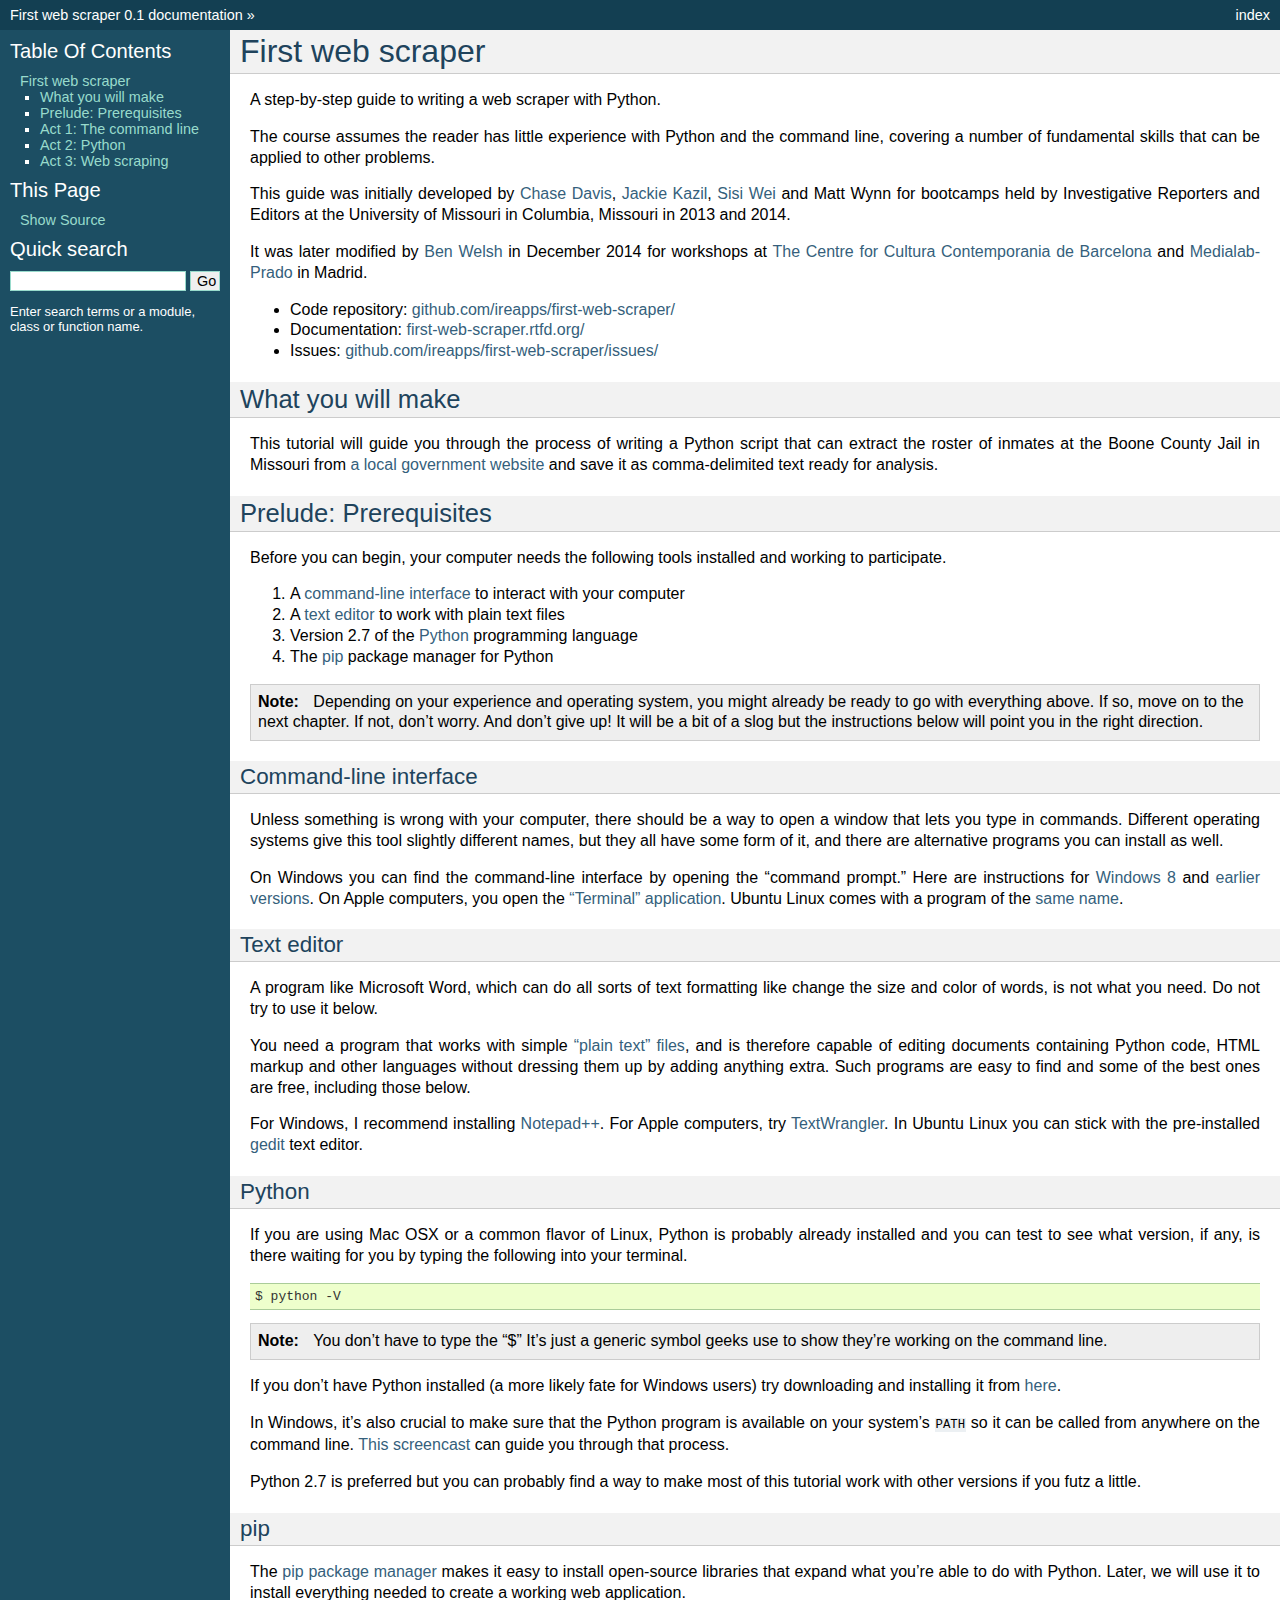
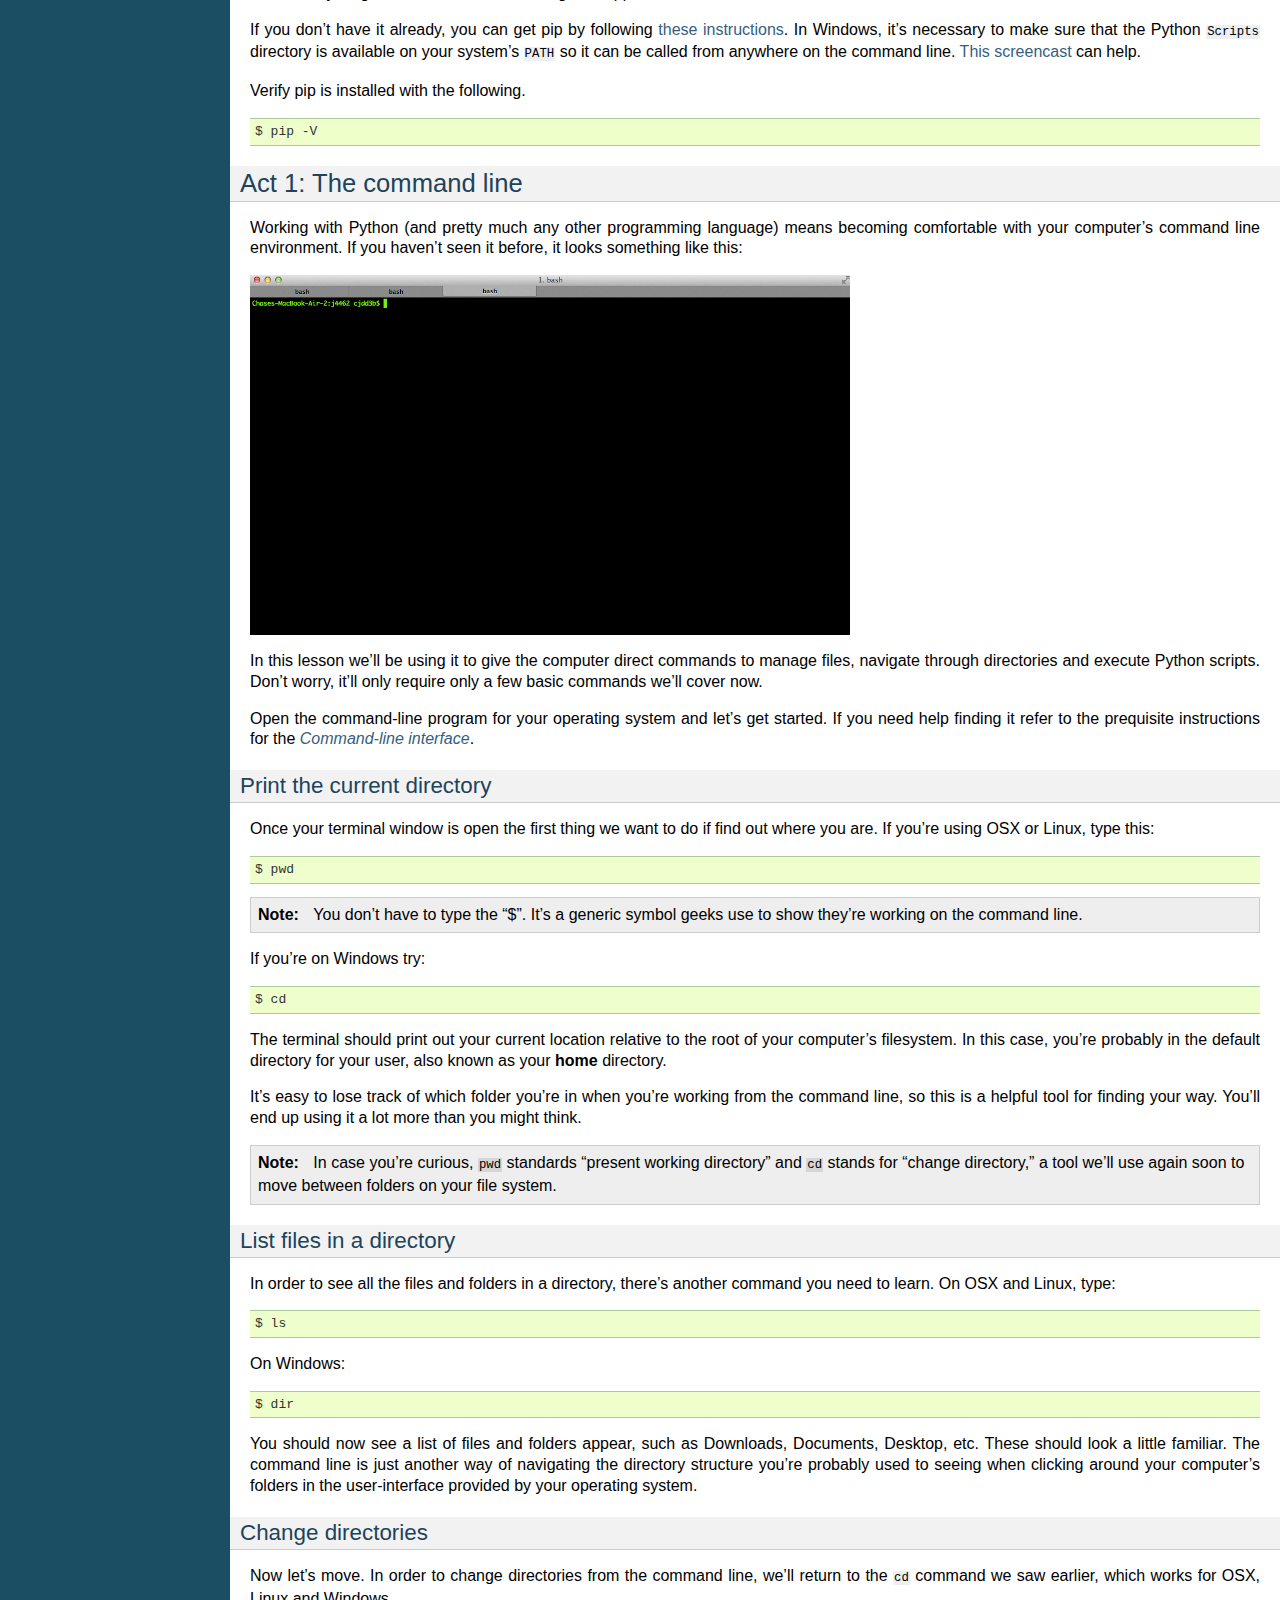
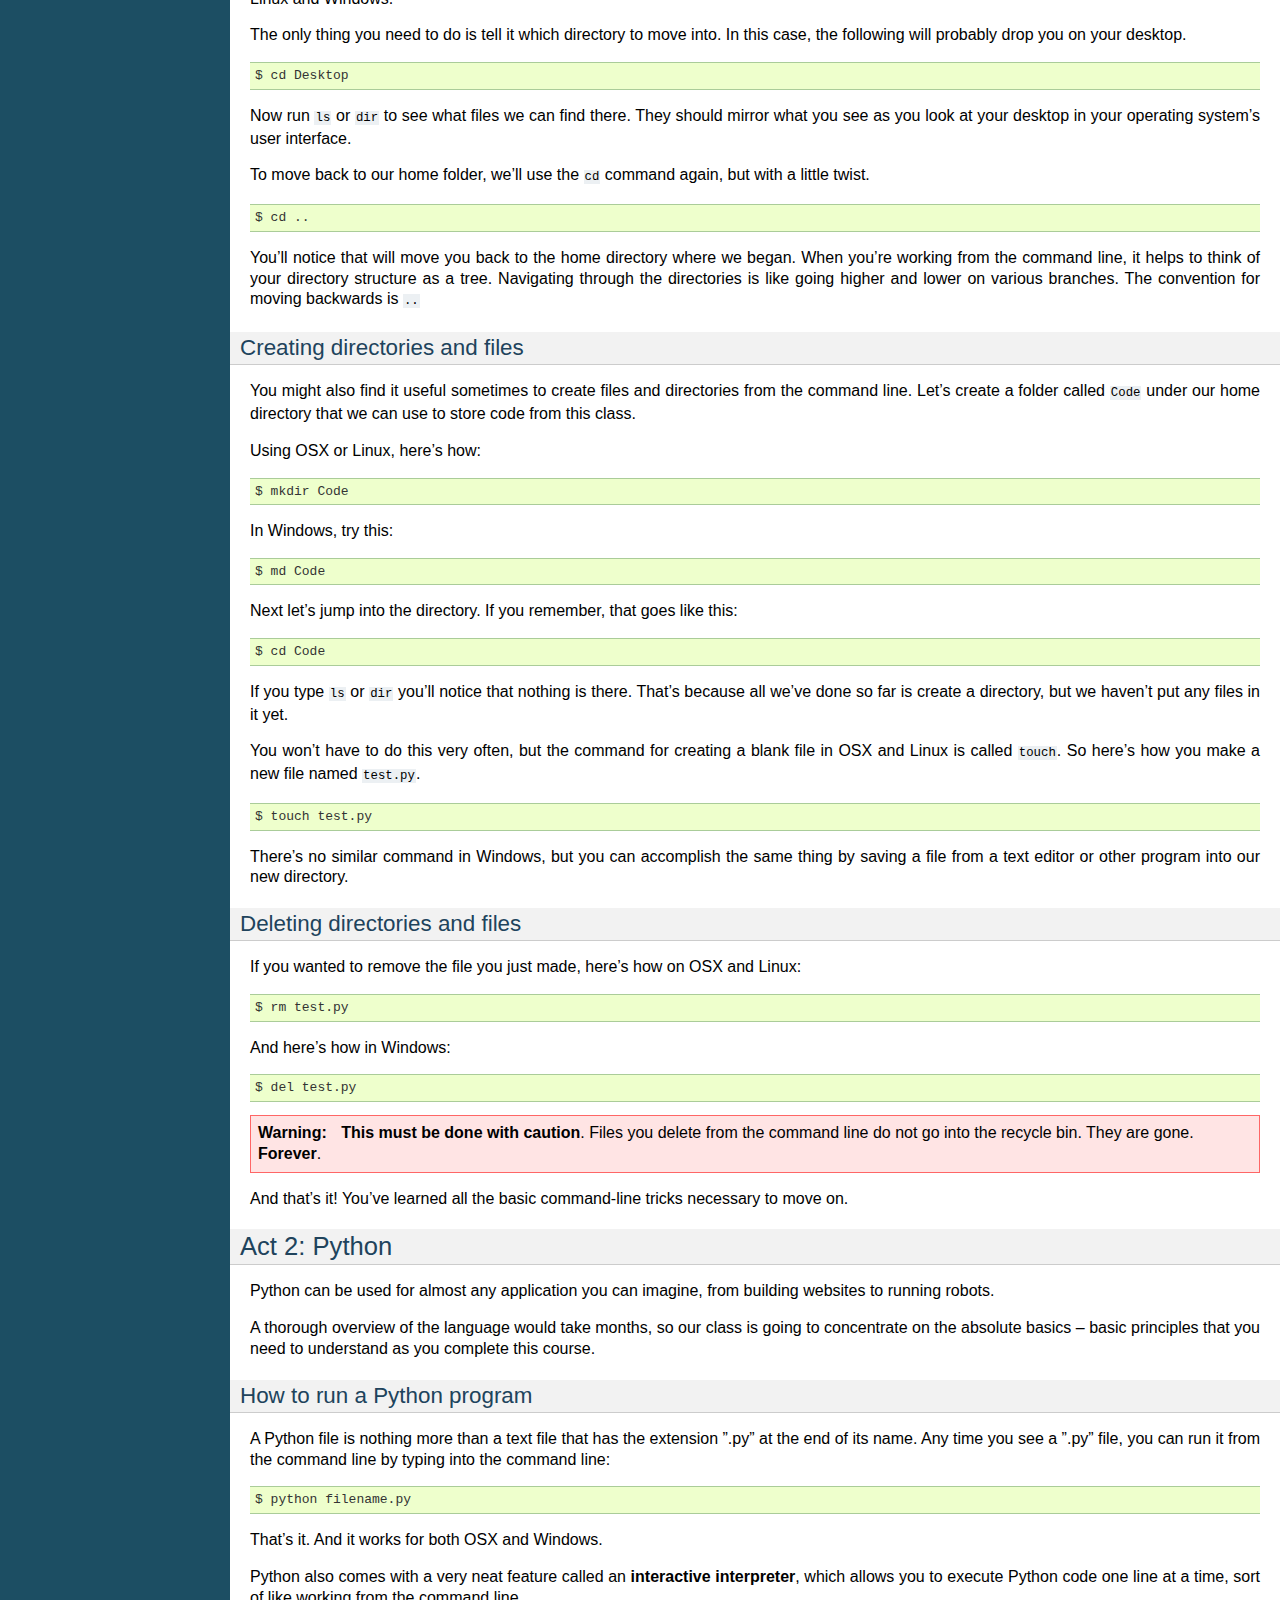
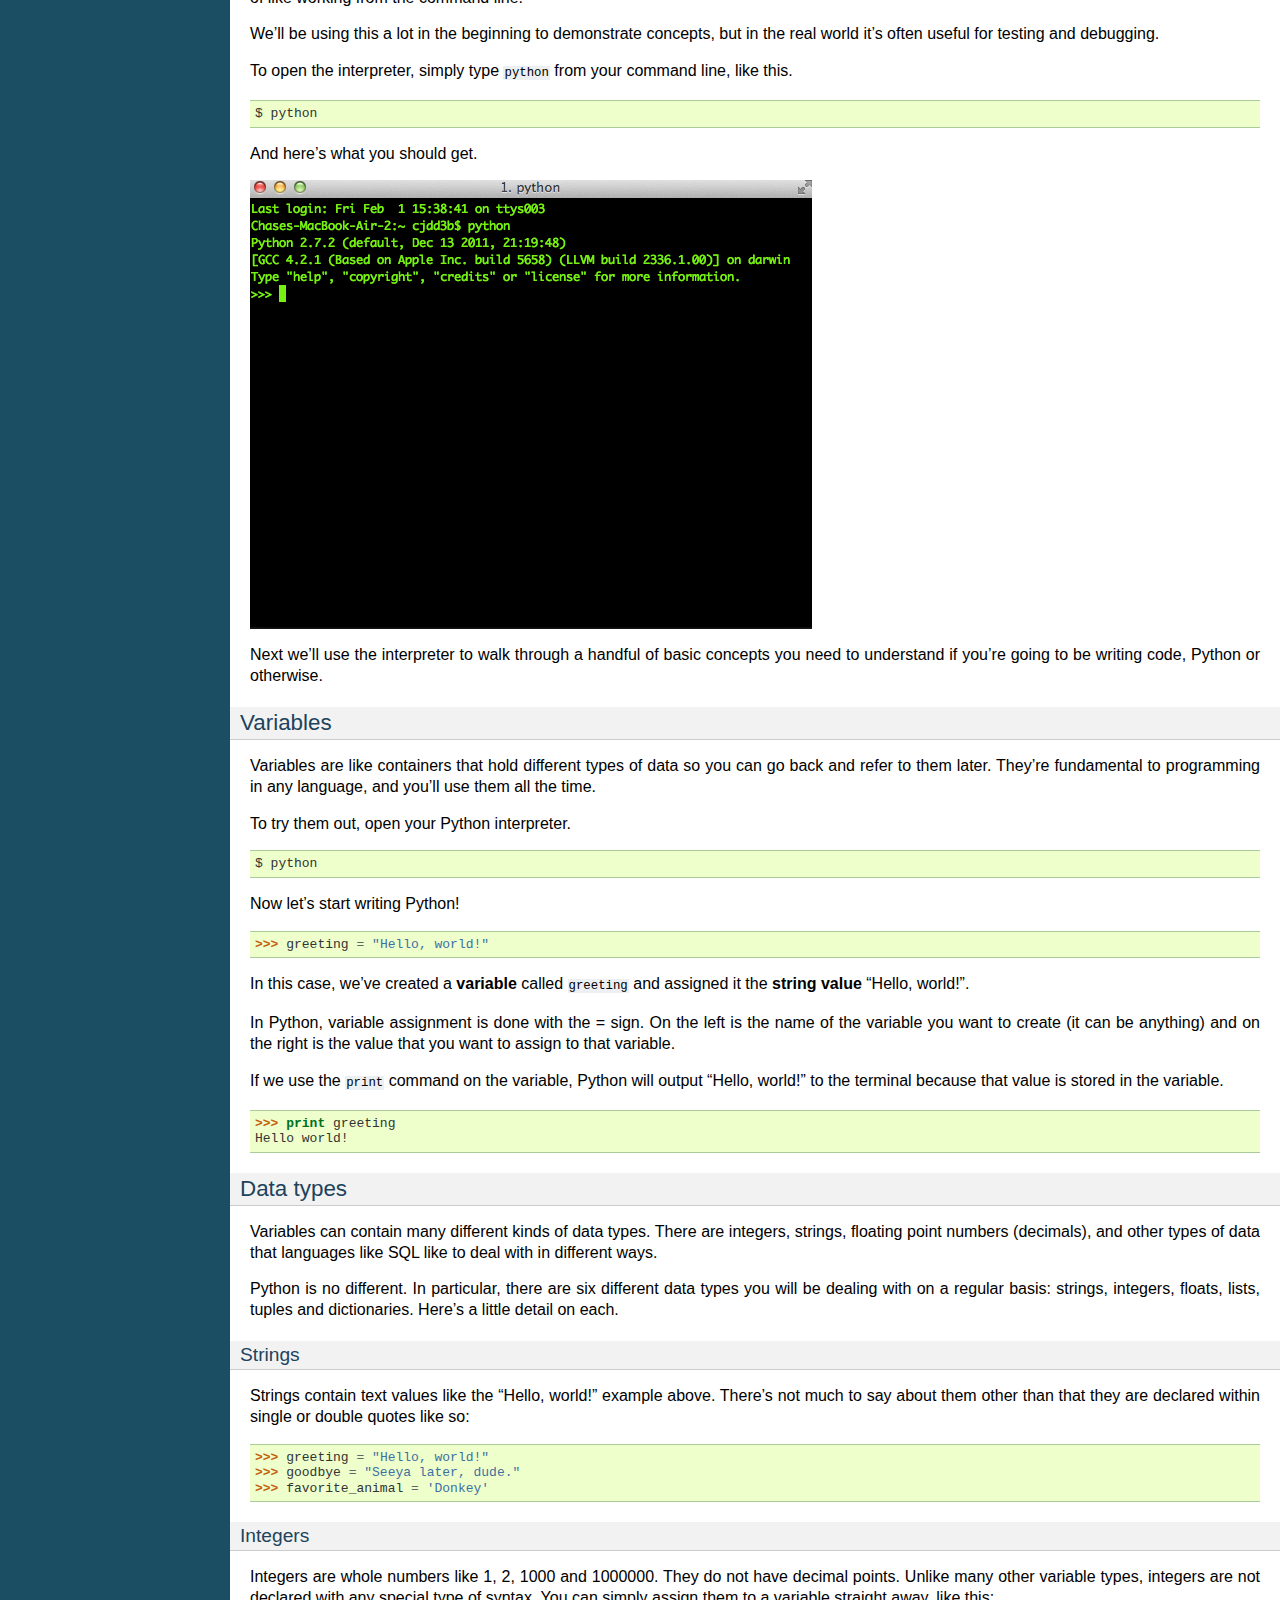
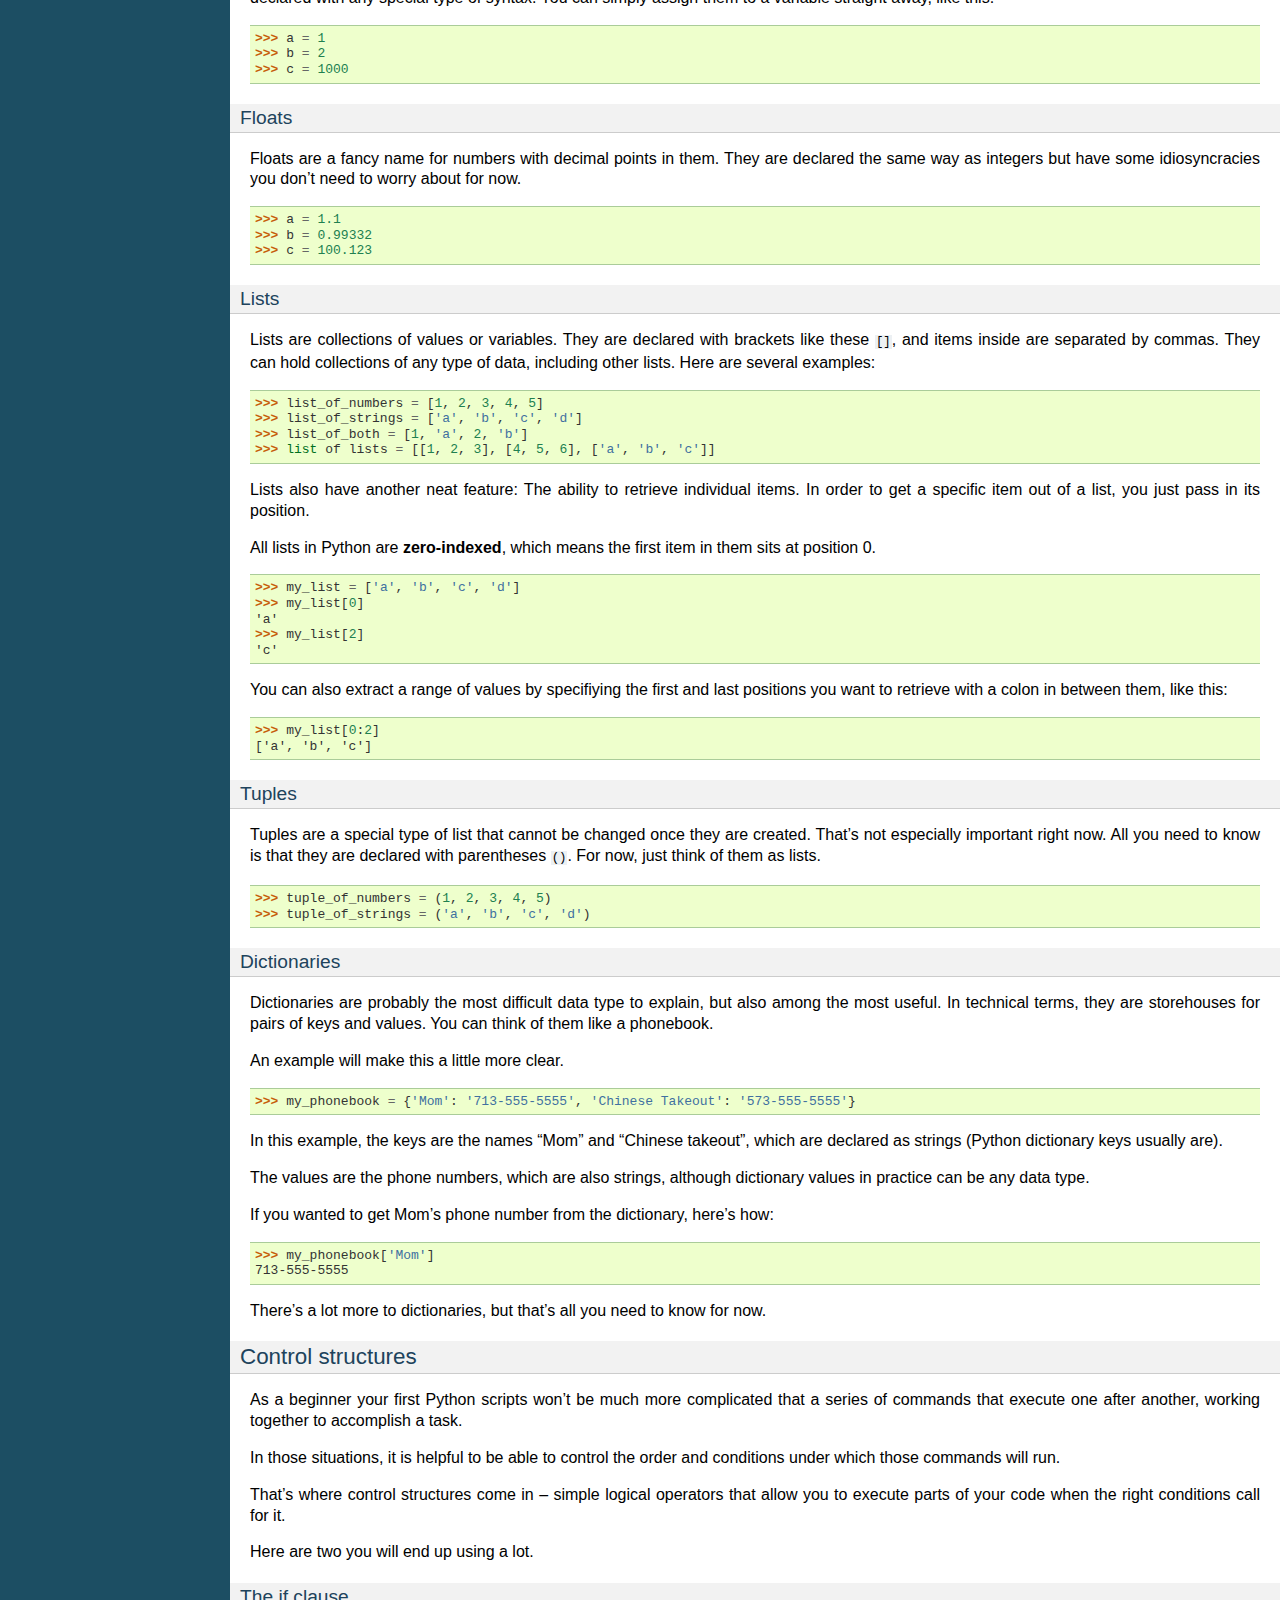
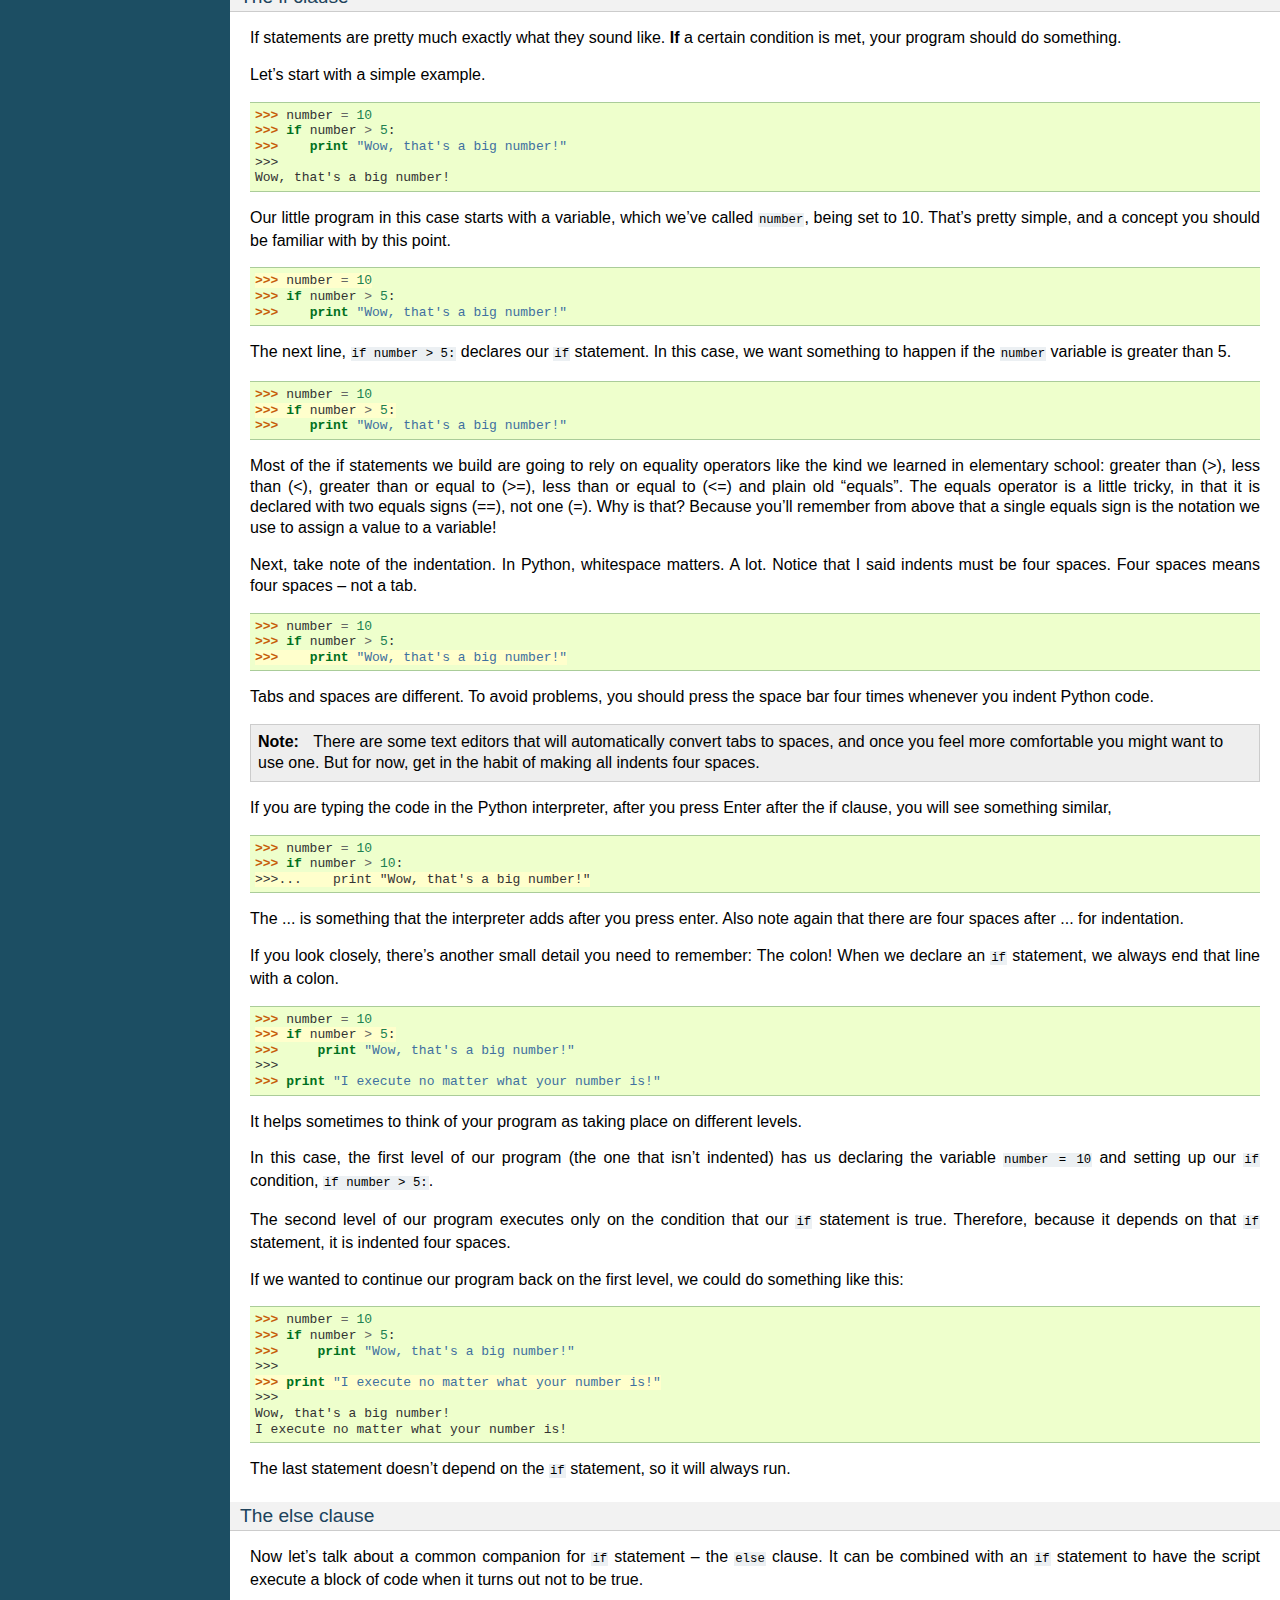
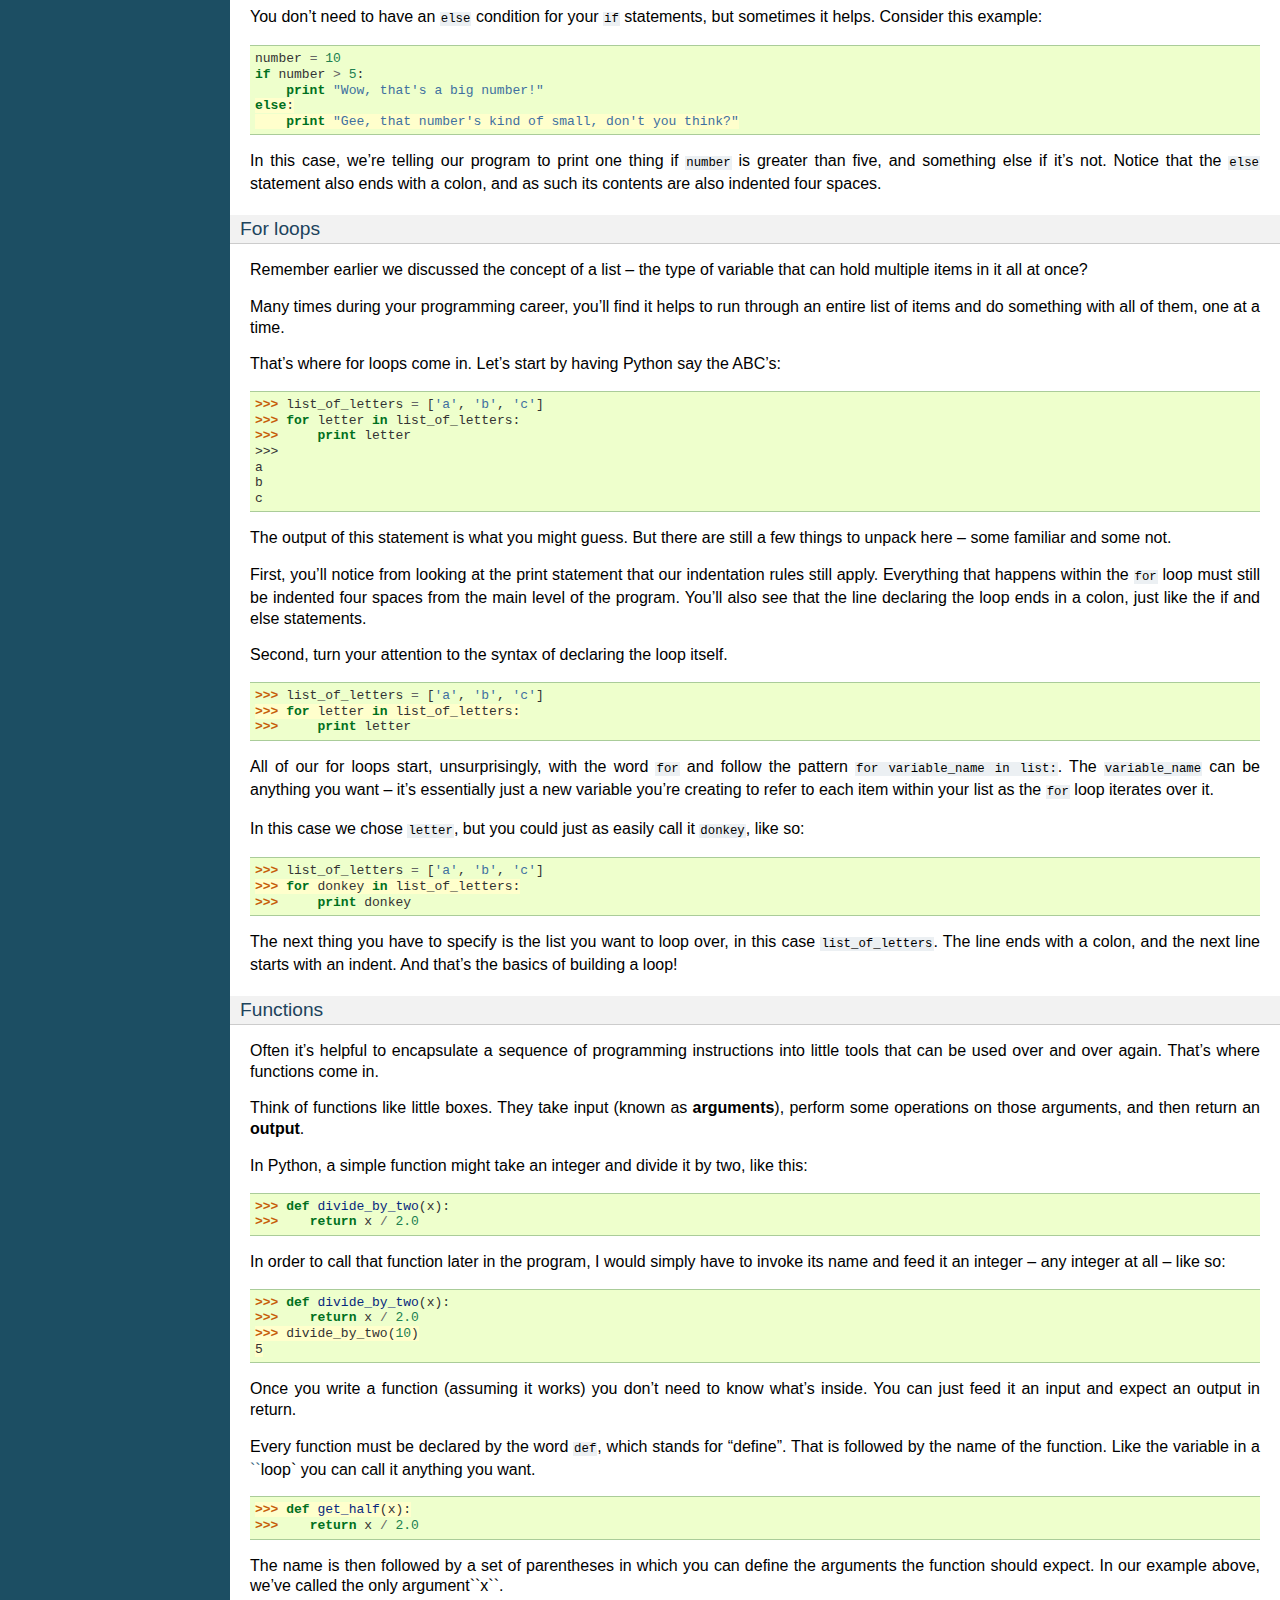
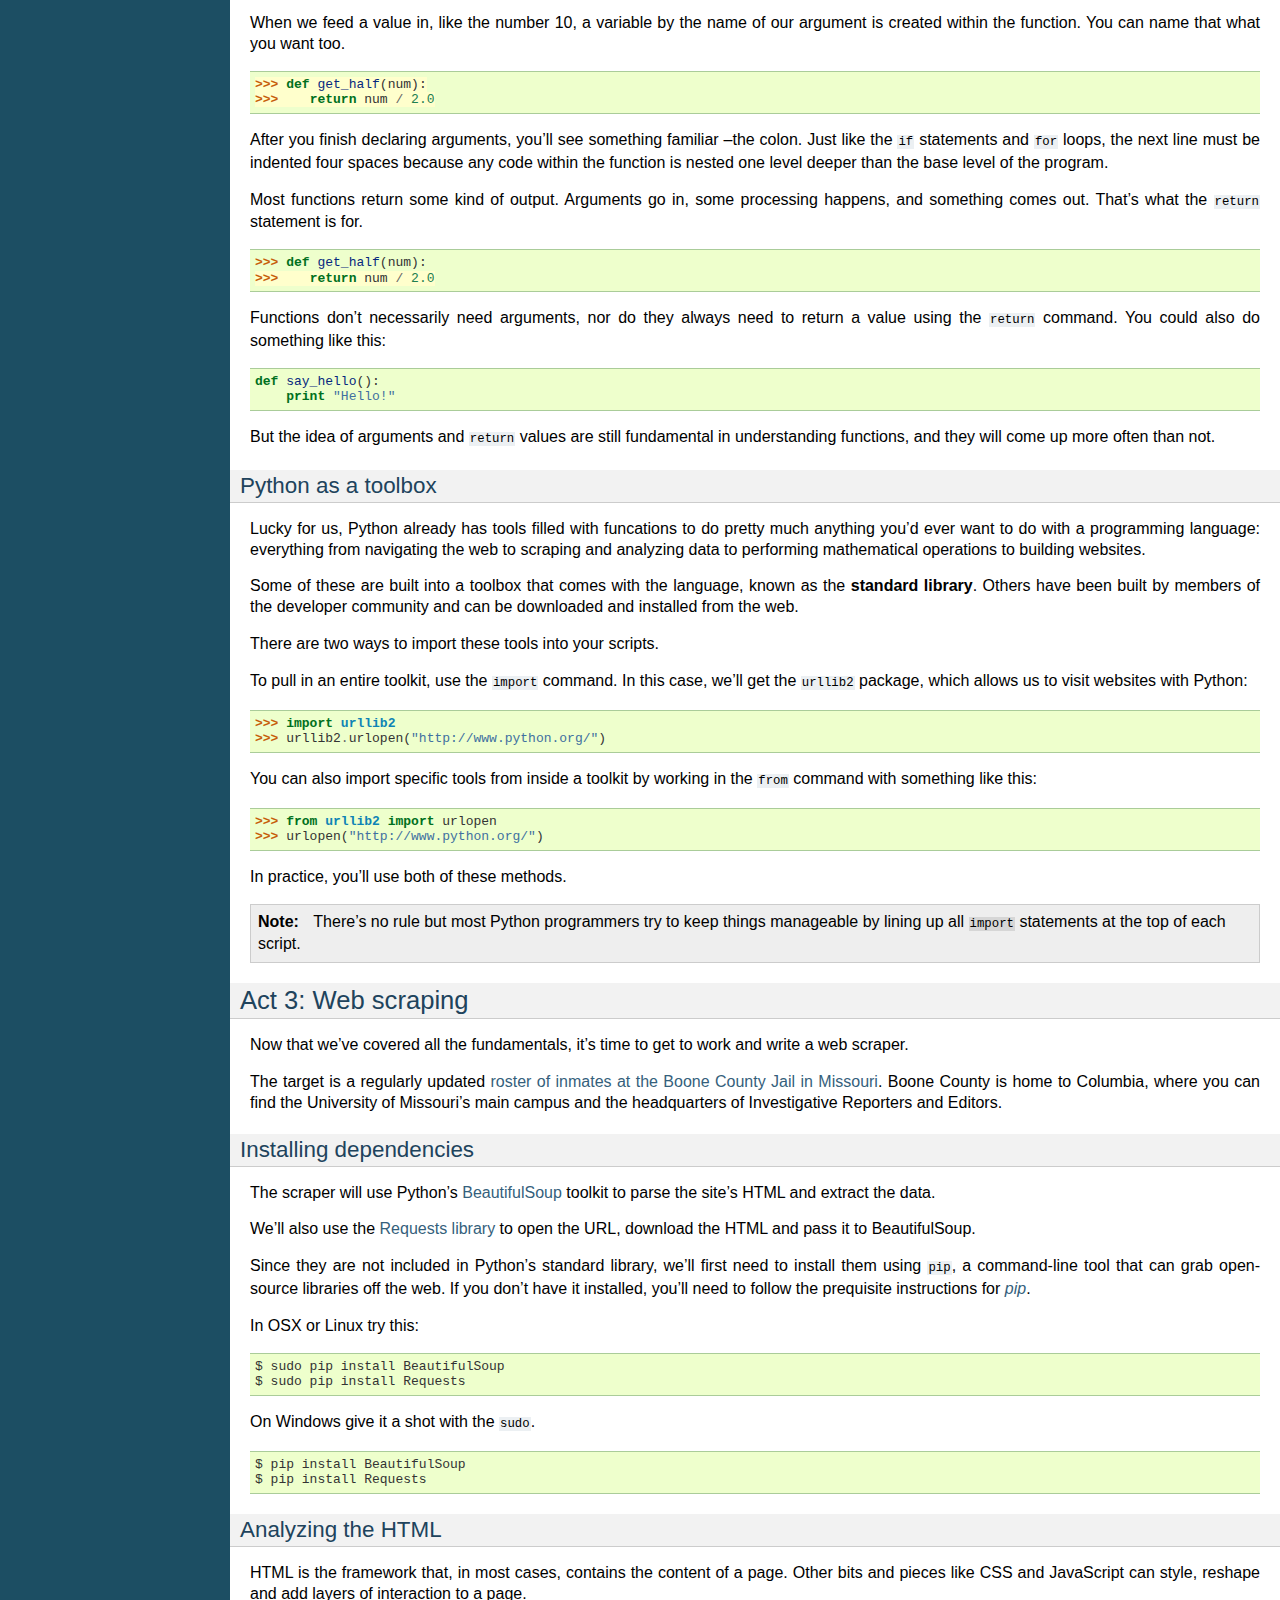
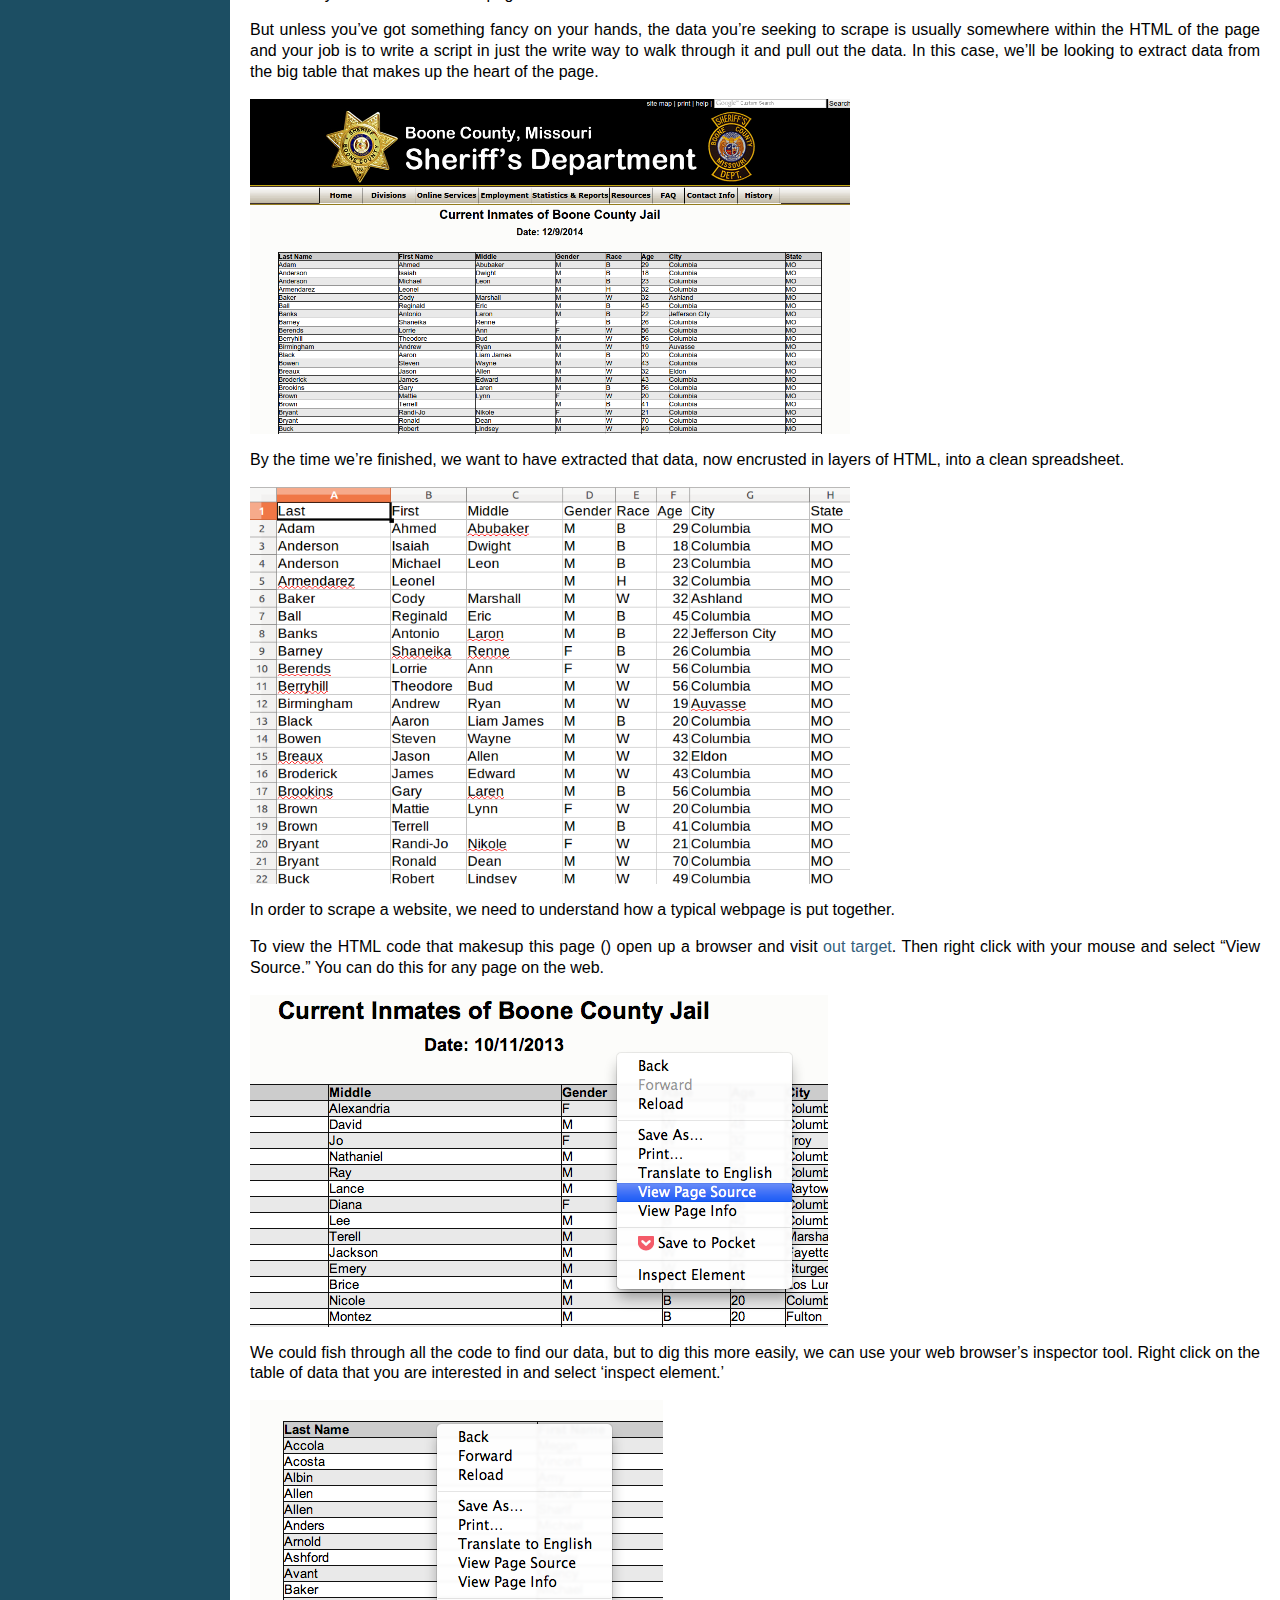
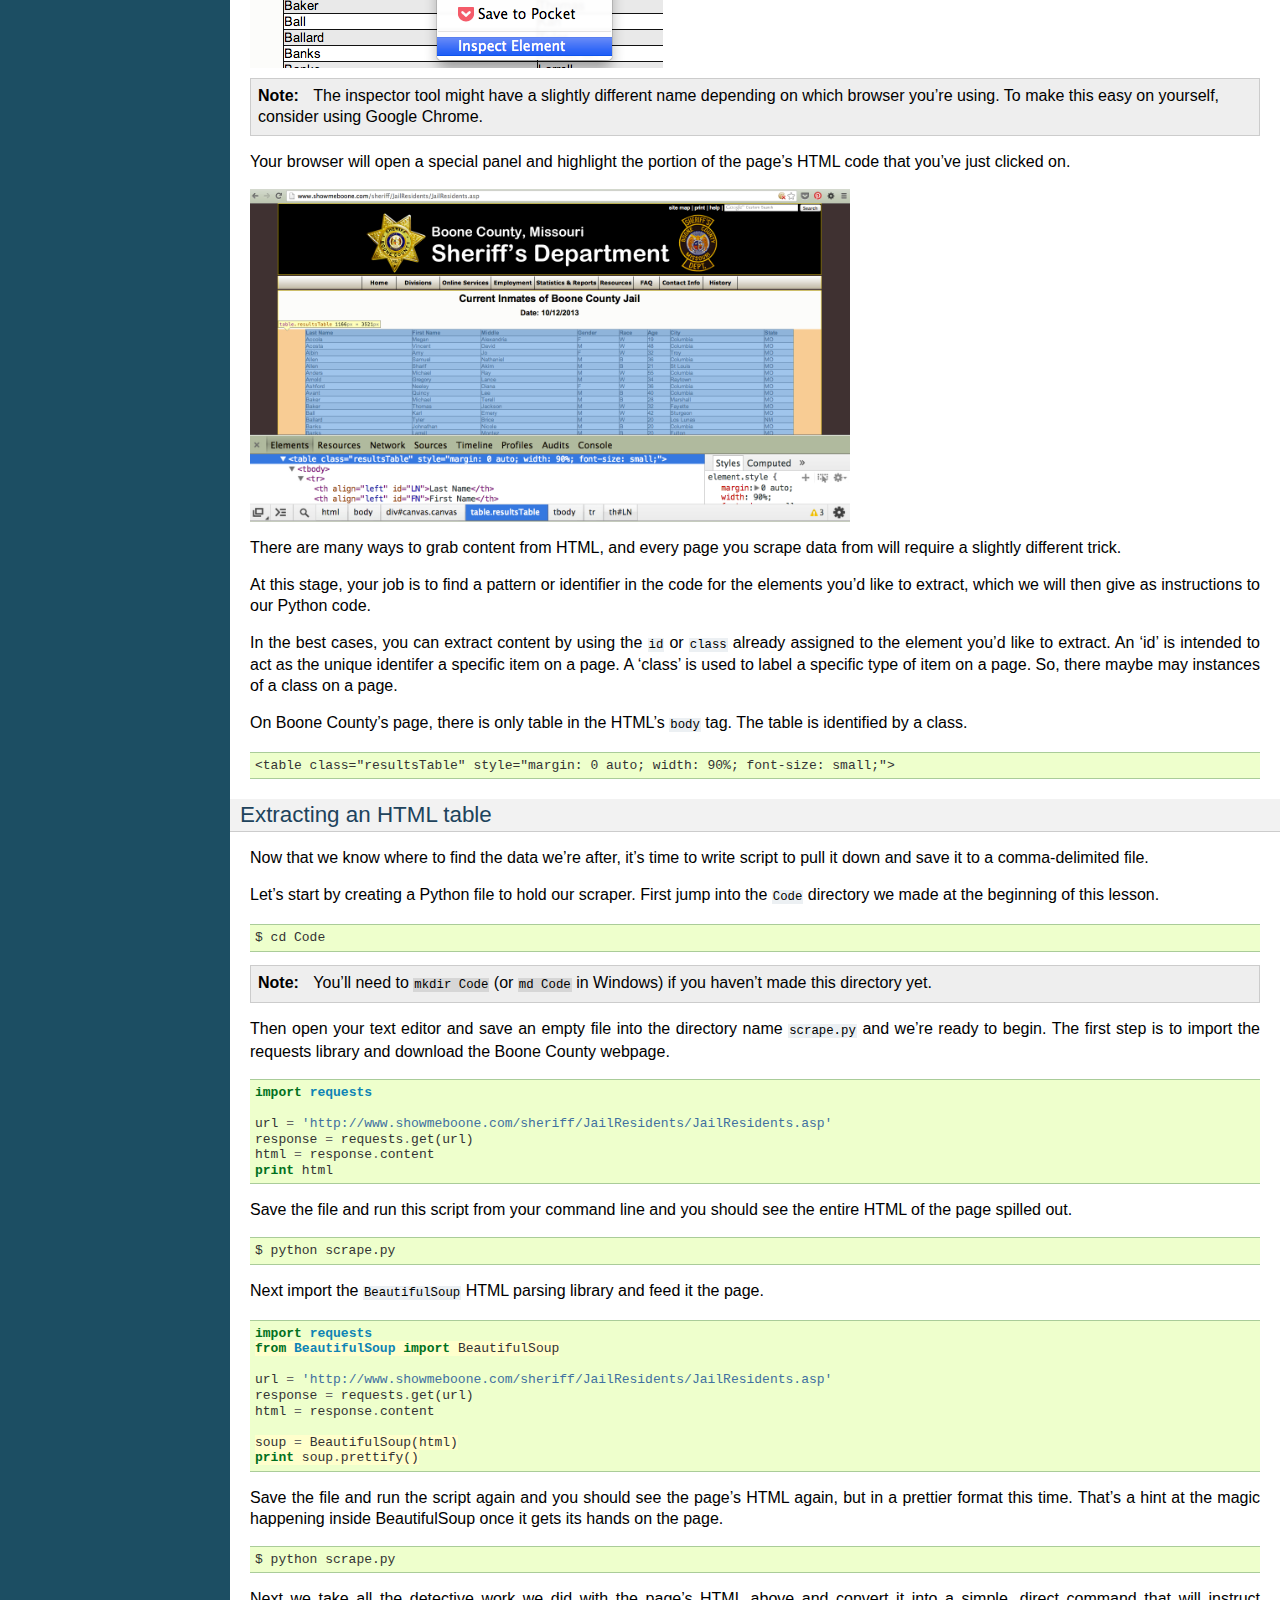
<file: docs/_build/index.html>
<!DOCTYPE html PUBLIC "-//W3C//DTD XHTML 1.0 Transitional//EN"
  "http://www.w3.org/TR/xhtml1/DTD/xhtml1-transitional.dtd">


<html xmlns="http://www.w3.org/1999/xhtml">
  <head>
    <meta http-equiv="Content-Type" content="text/html; charset=utf-8" />
    
    <title>First web scraper &mdash; First web scraper 0.1 documentation</title>
    
    <link rel="stylesheet" href="_static/default.css" type="text/css" />
    <link rel="stylesheet" href="_static/pygments.css" type="text/css" />
    
    <script type="text/javascript">
      var DOCUMENTATION_OPTIONS = {
        URL_ROOT:    './',
        VERSION:     '0.1',
        COLLAPSE_INDEX: false,
        FILE_SUFFIX: '.html',
        HAS_SOURCE:  true
      };
    </script>
    <script type="text/javascript" src="_static/jquery.js"></script>
    <script type="text/javascript" src="_static/underscore.js"></script>
    <script type="text/javascript" src="_static/doctools.js"></script>
    <link rel="top" title="First web scraper 0.1 documentation" href="#" /> 
  </head>
  <body>
    <div class="related">
      <h3>Navigation</h3>
      <ul>
        <li class="right" style="margin-right: 10px">
          <a href="genindex.html" title="General Index"
             accesskey="I">index</a></li>
        <li><a href="#">First web scraper 0.1 documentation</a> &raquo;</li> 
      </ul>
    </div>  

    <div class="document">
      <div class="documentwrapper">
        <div class="bodywrapper">
          <div class="body">
            
  <div class="section" id="first-web-scraper">
<h1>First web scraper<a class="headerlink" href="#first-web-scraper" title="Permalink to this headline">¶</a></h1>
<p>A step-by-step guide to writing a web scraper with Python.</p>
<p>The course assumes the reader has little experience with Python and the command line, covering a number of fundamental skills that can be applied to other problems.</p>
<p>This guide was initially developed by <a class="reference external" href="mailto:chase&#46;davis&#37;&#52;&#48;gmail&#46;com">Chase
Davis</a>, <a class="reference external" href="mailto:jackiekazil&#37;&#52;&#48;gmail&#46;com">Jackie
Kazil</a>, <a class="reference external" href="mailto:me&#37;&#52;&#48;sisiwei&#46;com">Sisi Wei</a> and Matt
Wynn for bootcamps held by Investigative Reporters and Editors at the
University of Missouri in Columbia, Missouri in 2013 and 2014.</p>
<p>It was later modified by <a class="reference external" href="http://palewi.re/who-is-ben-welsh/">Ben Welsh</a> in December 2014 for workshops at <a class="reference external" href="http://www.cccb.org/en/curs_o_conferencia-data_journalism_work_session_viii-46957">The Centre for Cultura Contemporania de Barcelona</a> and <a class="reference external" href="http://medialab-prado.es/article/iitallerdeperiodismodedatosconvocatoriadeproyectos">Medialab-Prado</a> in Madrid.</p>
<ul class="simple">
<li>Code repository:
<a class="reference external" href="https://github.com/ireapps/first-web-scraper/">github.com/ireapps/first-web-scraper/</a></li>
<li>Documentation:
<a class="reference external" href="http://first-web-scraper.rtfd.org/">first-web-scraper.rtfd.org/</a></li>
<li>Issues:
<a class="reference external" href="https://github.com/ireapps/first-web-scraper/issues">github.com/ireapps/first-web-scraper/issues/</a></li>
</ul>
<div class="section" id="what-you-will-make">
<h2>What you will make<a class="headerlink" href="#what-you-will-make" title="Permalink to this headline">¶</a></h2>
<p>This tutorial will guide you through the process of writing a Python script that can extract the roster of inmates at the Boone County Jail in Missouri from <a class="reference external" href="http://www.showmeboone.com/sheriff/JailResidents/JailResidents.asp">a local government website</a> and save it as comma-delimited text ready for analysis.</p>
</div>
<div class="section" id="prelude-prerequisites">
<h2>Prelude: Prerequisites<a class="headerlink" href="#prelude-prerequisites" title="Permalink to this headline">¶</a></h2>
<p>Before you can begin, your computer needs the following tools installed
and working to participate.</p>
<ol class="arabic simple">
<li>A <a class="reference external" href="https://en.wikipedia.org/wiki/Command-line_interface">command-line
interface</a>
to interact with your computer</li>
<li>A <a class="reference external" href="https://en.wikipedia.org/wiki/Text_editor">text editor</a> to work
with plain text files</li>
<li>Version 2.7 of the
<a class="reference external" href="http://python.org/download/releases/2.7.6/">Python</a> programming
language</li>
<li>The <a class="reference external" href="https://pip.pypa.io/en/latest/installing.html">pip</a>
package manager for Python</li>
</ol>
<div class="admonition note">
<p class="first admonition-title">Note</p>
<p class="last">Depending on your experience and operating system, you might
already be ready to go with everything above. If so, move on to the next
chapter. If not, don&#8217;t worry. And don&#8217;t give up! It will be a bit of a
slog but the instructions below will point you in the right direction.</p>
</div>
<div class="section" id="command-line-interface">
<span id="command-line-prereq"></span><h3>Command-line interface<a class="headerlink" href="#command-line-interface" title="Permalink to this headline">¶</a></h3>
<p>Unless something is wrong with your computer, there should be a way to
open a window that lets you type in commands. Different operating
systems give this tool slightly different names, but they all have some
form of it, and there are alternative programs you can install as well.</p>
<p>On Windows you can find the command-line interface by opening the
&#8220;command prompt.&#8221; Here are instructions for <a class="reference external" href="http://windows.microsoft.com/en-us/windows/command-prompt-faq#1TC=windows-8">Windows
8</a>
and <a class="reference external" href="http://windows.microsoft.com/en-us/windows-vista/open-a-command-prompt-window">earlier
versions</a>. On Apple computers, you open the <a class="reference external" href="http://blog.teamtreehouse.com/introduction-to-the-mac-os-x-command-line">&#8220;Terminal&#8221;
application</a>. Ubuntu Linux comes with a program of the <a class="reference external" href="http://askubuntu.com/questions/38162/what-is-a-terminal-and-how-do-i-open-and-use-it">same
name</a>.</p>
</div>
<div class="section" id="text-editor">
<h3>Text editor<a class="headerlink" href="#text-editor" title="Permalink to this headline">¶</a></h3>
<p>A program like Microsoft Word, which can do all sorts of text formatting
like change the size and color of words, is not what you need. Do not
try to use it below.</p>
<p>You need a program that works with simple <a class="reference external" href="https://en.wikipedia.org/wiki/Text_file">&#8220;plain text&#8221;
files</a>, and is therefore
capable of editing documents containing Python code, HTML markup and
other languages without dressing them up by adding anything extra. Such
programs are easy to find and some of the best ones are free, including
those below.</p>
<p>For Windows, I recommend installing
<a class="reference external" href="http://notepad-plus-plus.org/">Notepad++</a>. For Apple computers, try
<a class="reference external" href="http://www.barebones.com/products/textwrangler/download.html">TextWrangler</a>.
In Ubuntu Linux you can stick with the pre-installed
<a class="reference external" href="https://help.ubuntu.com/community/gedit">gedit</a> text editor.</p>
</div>
<div class="section" id="python">
<h3>Python<a class="headerlink" href="#python" title="Permalink to this headline">¶</a></h3>
<p>If you are using Mac OSX or a common flavor of Linux, Python is probably
already installed and you can test to see what version, if any, is there
waiting for you by typing the following into your terminal.</p>
<div class="code bash highlight-python"><div class="highlight"><pre>$ python -V
</pre></div>
</div>
<div class="admonition note">
<p class="first admonition-title">Note</p>
<p class="last">You don&#8217;t have to type the &#8220;$&#8221; It&#8217;s just a generic symbol
geeks use to show they&#8217;re working on the command line.</p>
</div>
<p>If you don&#8217;t have Python installed (a more likely fate for Windows
users) try downloading and installing it from
<a class="reference external" href="http://www.python.org/download/releases/2.7.6/">here</a>.</p>
<p>In Windows, it&#8217;s also crucial to make sure that the Python program is
available on your system&#8217;s <tt class="docutils literal"><span class="pre">PATH</span></tt> so it can be called from anywhere on
the command line. <a class="reference external" href="http://showmedo.com/videotutorials/video?name=960000&amp;fromSeriesID=96">This
screencast</a>
can guide you through that process.</p>
<p>Python 2.7 is preferred but you can probably find a way to make most of
this tutorial work with other versions if you futz a little.</p>
</div>
<div class="section" id="pip">
<span id="command-line-pip"></span><h3>pip<a class="headerlink" href="#pip" title="Permalink to this headline">¶</a></h3>
<p>The <a class="reference external" href="https://pip.pypa.io/en/latest/">pip package
manager</a> makes it
easy to install open-source libraries that expand what you&#8217;re able to do
with Python. Later, we will use it to install everything needed to
create a working web application.</p>
<p>If you don&#8217;t have it already, you can get pip by following <a class="reference external" href="https://pip.pypa.io/en/latest/installing.html">these
instructions</a>.
In Windows, it&#8217;s necessary to make sure that the Python <tt class="docutils literal"><span class="pre">Scripts</span></tt>
directory is available on your system&#8217;s <tt class="docutils literal"><span class="pre">PATH</span></tt> so it can be called
from anywhere on the command line. <a class="reference external" href="http://showmedo.com/videotutorials/video?name=960000&amp;fromSeriesID=96">This
screencast</a>
can help.</p>
<p>Verify pip is installed with the following.</p>
<div class="code bash highlight-python"><div class="highlight"><pre>$ pip -V
</pre></div>
</div>
</div>
</div>
<div class="section" id="act-1-the-command-line">
<h2>Act 1: The command line<a class="headerlink" href="#act-1-the-command-line" title="Permalink to this headline">¶</a></h2>
<p>Working with Python (and pretty much any other programming language)
means becoming comfortable with your computer&#8217;s command line
environment. If you haven&#8217;t seen it before, it looks something like
this:</p>
<div class="figure">
<a class="reference internal image-reference" href="_images/terminal.png"><img alt="_images/terminal.png" src="_images/terminal.png" style="width: 600px;" /></a>
</div>
<p>In this lesson we&#8217;ll be using it to give the computer direct commands to manage files, navigate through directories and execute Python scripts. Don&#8217;t worry, it&#8217;ll only require only a few basic commands we&#8217;ll cover now.</p>
<p>Open the command-line program for your operating system and let&#8217;s get started.
If you need help finding it refer to the prequisite instructions for the <a class="reference internal" href="#command-line-prereq"><em>Command-line interface</em></a>.</p>
<div class="section" id="print-the-current-directory">
<h3>Print the current directory<a class="headerlink" href="#print-the-current-directory" title="Permalink to this headline">¶</a></h3>
<p>Once your terminal window is open the first thing we want to do if find out where you are. If you&#8217;re using OSX or Linux, type this:</p>
<div class="code bash highlight-python"><div class="highlight"><pre>$ pwd
</pre></div>
</div>
<div class="admonition note">
<p class="first admonition-title">Note</p>
<p class="last">You don&#8217;t have to type the &#8220;$&#8221;. It&#8217;s a generic symbol
geeks use to show they&#8217;re working on the command line.</p>
</div>
<p>If you&#8217;re on Windows try:</p>
<div class="code bash highlight-python"><div class="highlight"><pre>$ cd
</pre></div>
</div>
<p>The terminal should print out your current location relative to the root of your computer&#8217;s filesystem. In this case, you&#8217;re probably in the default directory for your user, also known as your <strong>home</strong> directory.</p>
<p>It&#8217;s easy to lose track of which folder you&#8217;re in when
you&#8217;re working from the command line, so this is a helpful tool for
finding your way. You&#8217;ll end up using it a lot more than you might think.</p>
<div class="admonition note">
<p class="first admonition-title">Note</p>
<p class="last">In case you&#8217;re curious, <tt class="docutils literal"><span class="pre">pwd</span></tt> standards &#8220;present working directory&#8221; and <tt class="docutils literal"><span class="pre">cd</span></tt>
stands for &#8220;change directory,&#8221; a tool we&#8217;ll use again soon to move between
folders on your file system.</p>
</div>
</div>
<div class="section" id="list-files-in-a-directory">
<h3>List files in a directory<a class="headerlink" href="#list-files-in-a-directory" title="Permalink to this headline">¶</a></h3>
<p>In order to see all the files and folders in a directory, there&#8217;s
another command you need to learn.  On OSX and Linux, type:</p>
<div class="code bash highlight-python"><div class="highlight"><pre>$ ls
</pre></div>
</div>
<p>On Windows:</p>
<div class="code bash highlight-python"><div class="highlight"><pre>$ dir
</pre></div>
</div>
<p>You should now see a list of files and folders appear, such as Downloads, Documents, Desktop, etc. These should look a little familiar. The command line is just another way of navigating the directory structure you&#8217;re probably used to seeing when
clicking around your computer&#8217;s folders in the user-interface provided
by your operating system.</p>
</div>
<div class="section" id="change-directories">
<h3>Change directories<a class="headerlink" href="#change-directories" title="Permalink to this headline">¶</a></h3>
<p>Now let&#8217;s move. In order to change directories from the command line, we&#8217;ll
return to the <tt class="docutils literal"><span class="pre">cd</span></tt> command we saw earlier, which works for OSX, Linux and Windows.</p>
<p>The only thing you need to do is tell it which directory to move into. In this
case, the following will probably drop you on your desktop.</p>
<div class="code bash highlight-python"><div class="highlight"><pre>$ cd Desktop
</pre></div>
</div>
<p>Now run <tt class="docutils literal"><span class="pre">ls</span></tt> or <tt class="docutils literal"><span class="pre">dir</span></tt> to see what files we can find there. They should
mirror what you see as you look at your desktop in your operating system&#8217;s
user interface.</p>
<p>To move back to our home folder, we&#8217;ll use the <tt class="docutils literal"><span class="pre">cd</span></tt>
command again, but with a little twist.</p>
<div class="code bash highlight-python"><div class="highlight"><pre>$ cd ..
</pre></div>
</div>
<p>You&#8217;ll notice that will move you back to the home directory where we began.
When you&#8217;re working from the command line, it helps to think of your directory structure as a tree. Navigating through the directories is like going higher and lower on various branches. The convention for moving backwards is <tt class="docutils literal"><span class="pre">..</span></tt></p>
</div>
<div class="section" id="creating-directories-and-files">
<h3>Creating directories and files<a class="headerlink" href="#creating-directories-and-files" title="Permalink to this headline">¶</a></h3>
<p>You might also find it useful sometimes to create files and directories
from the command line. Let&#8217;s create a folder called <tt class="docutils literal"><span class="pre">Code</span></tt> under our
home directory that we can use to store code from this class.</p>
<p>Using OSX or Linux, here&#8217;s how:</p>
<div class="code bash highlight-python"><div class="highlight"><pre>$ mkdir Code
</pre></div>
</div>
<p>In Windows, try this:</p>
<div class="code bash highlight-python"><div class="highlight"><pre>$ md Code
</pre></div>
</div>
<p>Next let&#8217;s jump into the directory. If you remember, that goes like this:</p>
<div class="code bash highlight-python"><div class="highlight"><pre>$ cd Code
</pre></div>
</div>
<p>If you type <tt class="docutils literal"><span class="pre">ls</span></tt> or <tt class="docutils literal"><span class="pre">dir</span></tt> you&#8217;ll notice that nothing is there. That&#8217;s because all we&#8217;ve done so far is create a directory, but we haven&#8217;t put any files in it yet.</p>
<p>You won&#8217;t have to do this very often, but the command for
creating a blank file in OSX and Linux is called <tt class="docutils literal"><span class="pre">touch</span></tt>. So here&#8217;s how
you make a new file named <tt class="docutils literal"><span class="pre">test.py</span></tt>.</p>
<div class="code bash highlight-python"><div class="highlight"><pre>$ touch test.py
</pre></div>
</div>
<p>There&#8217;s no similar command in Windows, but you can accomplish the same thing by saving
a file from a text editor or other program into our new directory.</p>
</div>
<div class="section" id="deleting-directories-and-files">
<h3>Deleting directories and files<a class="headerlink" href="#deleting-directories-and-files" title="Permalink to this headline">¶</a></h3>
<p>If you wanted to remove the file you just made, here&#8217;s how on OSX and Linux:</p>
<div class="code bash highlight-python"><div class="highlight"><pre>$ rm test.py
</pre></div>
</div>
<p>And here&#8217;s how in Windows:</p>
<div class="code bash highlight-python"><div class="highlight"><pre>$ del test.py
</pre></div>
</div>
<div class="admonition warning">
<p class="first admonition-title">Warning</p>
<p class="last"><strong>This must be done with caution</strong>. Files you delete from the command line do not go into the recycle bin. They are gone. <strong>Forever</strong>.</p>
</div>
<p>And that&#8217;s it! You&#8217;ve learned all the basic command-line tricks necessary to move on.</p>
</div>
</div>
<div class="section" id="act-2-python">
<h2>Act 2: Python<a class="headerlink" href="#act-2-python" title="Permalink to this headline">¶</a></h2>
<p>Python can be used for almost any application you can imagine, from building websites to running robots.</p>
<p>A thorough overview of the language would take months, so our class is going to concentrate on the absolute basics &#8211; basic principles that you need to understand as you complete this course.</p>
<div class="section" id="how-to-run-a-python-program">
<h3>How to run a Python program<a class="headerlink" href="#how-to-run-a-python-program" title="Permalink to this headline">¶</a></h3>
<p>A Python file is nothing more than a text file that has the extension &#8221;.py&#8221; at the end of its name. Any time you see a &#8221;.py&#8221; file, you can run it from the command line by typing into the command line:</p>
<div class="code bash highlight-python"><div class="highlight"><pre>$ python filename.py
</pre></div>
</div>
<p>That&#8217;s it. And it works for both OSX and Windows.</p>
<p>Python also comes with a very neat feature called an <strong>interactive
interpreter</strong>, which allows you to execute Python code one line at a
time, sort of like working from the command line.</p>
<p>We&#8217;ll be using this a lot in the beginning to demonstrate concepts, but in the real world it&#8217;s often useful for testing and debugging.</p>
<p>To open the interpreter, simply type <tt class="docutils literal"><span class="pre">python</span></tt> from your command line, like this.</p>
<div class="code python highlight-python"><div class="highlight"><pre>$ python
</pre></div>
</div>
<p>And here&#8217;s what you should get.</p>
<div class="figure">
<img alt="Python interactive interpreter" src="_images/python.png" />
</div>
<p>Next we&#8217;ll use the interpreter to walk through a handful of basic concepts
you need to understand if you&#8217;re going to be writing code, Python or otherwise.</p>
</div>
<div class="section" id="variables">
<h3>Variables<a class="headerlink" href="#variables" title="Permalink to this headline">¶</a></h3>
<p>Variables are like containers that hold different types of data so you
can go back and refer to them later. They&#8217;re fundamental to programming
in any language, and you&#8217;ll use them all the time.</p>
<p>To try them out, open your Python interpreter.</p>
<div class="code bash highlight-python"><div class="highlight"><pre>$ python
</pre></div>
</div>
<p>Now let&#8217;s start writing Python!</p>
<div class="code python highlight-python"><div class="highlight"><pre><span class="gp">&gt;&gt;&gt; </span><span class="n">greeting</span> <span class="o">=</span> <span class="s">&quot;Hello, world!&quot;</span>
</pre></div>
</div>
<p>In this case, we&#8217;ve created a <strong>variable</strong> called <tt class="docutils literal"><span class="pre">greeting</span></tt> and
assigned it the <strong>string value</strong> &#8220;Hello, world!&#8221;.</p>
<p>In Python, variable assignment is done with the = sign. On the left is
the name of the variable you want to create (it can be anything) and on
the right is the value that you want to assign to that variable.</p>
<p>If we use the <tt class="docutils literal"><span class="pre">print</span></tt> command on the variable, Python will output &#8220;Hello, world!&#8221; to
the terminal because that value is stored in the variable.</p>
<div class="code python highlight-python"><div class="highlight"><pre><span class="gp">&gt;&gt;&gt; </span><span class="k">print</span> <span class="n">greeting</span>
<span class="go">Hello world!</span>
</pre></div>
</div>
</div>
<div class="section" id="data-types">
<h3>Data types<a class="headerlink" href="#data-types" title="Permalink to this headline">¶</a></h3>
<p>Variables can contain many different kinds of data types. There are integers, strings, floating point numbers (decimals), and other types of data that languages like SQL like
to deal with in different ways.</p>
<p>Python is no different. In particular, there are six different data types you will be dealing with on a regular basis: strings, integers, floats, lists, tuples and dictionaries. Here&#8217;s a little detail on each.</p>
<div class="section" id="strings">
<h4>Strings<a class="headerlink" href="#strings" title="Permalink to this headline">¶</a></h4>
<p>Strings contain text values like the &#8220;Hello, world!&#8221;
example above. There&#8217;s not much to say about them other than that they
are declared within single or double quotes like so:</p>
<div class="code python highlight-python"><div class="highlight"><pre><span class="gp">&gt;&gt;&gt; </span><span class="n">greeting</span> <span class="o">=</span> <span class="s">&quot;Hello, world!&quot;</span>
<span class="gp">&gt;&gt;&gt; </span><span class="n">goodbye</span> <span class="o">=</span> <span class="s">&quot;Seeya later, dude.&quot;</span>
<span class="gp">&gt;&gt;&gt; </span><span class="n">favorite_animal</span> <span class="o">=</span> <span class="s">&#39;Donkey&#39;</span>
</pre></div>
</div>
</div>
<div class="section" id="integers">
<h4>Integers<a class="headerlink" href="#integers" title="Permalink to this headline">¶</a></h4>
<p>Integers are whole numbers like 1, 2, 1000 and 1000000.
They do not have decimal points. Unlike many other variable types,
integers are not declared with any special type of syntax. You can
simply assign them to a variable straight away, like this:</p>
<div class="code python highlight-python"><div class="highlight"><pre><span class="gp">&gt;&gt;&gt; </span><span class="n">a</span> <span class="o">=</span> <span class="mi">1</span>
<span class="gp">&gt;&gt;&gt; </span><span class="n">b</span> <span class="o">=</span> <span class="mi">2</span>
<span class="gp">&gt;&gt;&gt; </span><span class="n">c</span> <span class="o">=</span> <span class="mi">1000</span>
</pre></div>
</div>
</div>
<div class="section" id="floats">
<h4>Floats<a class="headerlink" href="#floats" title="Permalink to this headline">¶</a></h4>
<p>Floats are a fancy name for numbers with decimal points in
them. They are declared the same way as integers but have some
idiosyncracies you don&#8217;t need to worry about for now.</p>
<div class="code python highlight-python"><div class="highlight"><pre><span class="gp">&gt;&gt;&gt; </span><span class="n">a</span> <span class="o">=</span> <span class="mf">1.1</span>
<span class="gp">&gt;&gt;&gt; </span><span class="n">b</span> <span class="o">=</span> <span class="mf">0.99332</span>
<span class="gp">&gt;&gt;&gt; </span><span class="n">c</span> <span class="o">=</span> <span class="mf">100.123</span>
</pre></div>
</div>
</div>
<div class="section" id="lists">
<h4>Lists<a class="headerlink" href="#lists" title="Permalink to this headline">¶</a></h4>
<p>Lists are collections of values or variables. They are
declared with brackets like these <tt class="docutils literal"><span class="pre">[]</span></tt>, and items inside are separated by
commas. They can hold collections of any type of data, including other
lists. Here are several examples:</p>
<div class="code python highlight-python"><div class="highlight"><pre><span class="gp">&gt;&gt;&gt; </span><span class="n">list_of_numbers</span> <span class="o">=</span> <span class="p">[</span><span class="mi">1</span><span class="p">,</span> <span class="mi">2</span><span class="p">,</span> <span class="mi">3</span><span class="p">,</span> <span class="mi">4</span><span class="p">,</span> <span class="mi">5</span><span class="p">]</span>
<span class="gp">&gt;&gt;&gt; </span><span class="n">list_of_strings</span> <span class="o">=</span> <span class="p">[</span><span class="s">&#39;a&#39;</span><span class="p">,</span> <span class="s">&#39;b&#39;</span><span class="p">,</span> <span class="s">&#39;c&#39;</span><span class="p">,</span> <span class="s">&#39;d&#39;</span><span class="p">]</span>
<span class="gp">&gt;&gt;&gt; </span><span class="n">list_of_both</span> <span class="o">=</span> <span class="p">[</span><span class="mi">1</span><span class="p">,</span> <span class="s">&#39;a&#39;</span><span class="p">,</span> <span class="mi">2</span><span class="p">,</span> <span class="s">&#39;b&#39;</span><span class="p">]</span>
<span class="gp">&gt;&gt;&gt; </span><span class="nb">list</span> <span class="n">of</span> <span class="n">lists</span> <span class="o">=</span> <span class="p">[[</span><span class="mi">1</span><span class="p">,</span> <span class="mi">2</span><span class="p">,</span> <span class="mi">3</span><span class="p">],</span> <span class="p">[</span><span class="mi">4</span><span class="p">,</span> <span class="mi">5</span><span class="p">,</span> <span class="mi">6</span><span class="p">],</span> <span class="p">[</span><span class="s">&#39;a&#39;</span><span class="p">,</span> <span class="s">&#39;b&#39;</span><span class="p">,</span> <span class="s">&#39;c&#39;</span><span class="p">]]</span>
</pre></div>
</div>
<p>Lists also have another neat feature: The ability to retrieve individual
items. In order to get a specific item out of a list, you just pass in its position.</p>
<p>All lists in Python are <strong>zero-indexed</strong>, which means the first item in them sits at position 0.</p>
<div class="code python highlight-python"><div class="highlight"><pre><span class="gp">&gt;&gt;&gt; </span><span class="n">my_list</span> <span class="o">=</span> <span class="p">[</span><span class="s">&#39;a&#39;</span><span class="p">,</span> <span class="s">&#39;b&#39;</span><span class="p">,</span> <span class="s">&#39;c&#39;</span><span class="p">,</span> <span class="s">&#39;d&#39;</span><span class="p">]</span>
<span class="gp">&gt;&gt;&gt; </span><span class="n">my_list</span><span class="p">[</span><span class="mi">0</span><span class="p">]</span>
<span class="go">&#39;a&#39;</span>
<span class="gp">&gt;&gt;&gt; </span><span class="n">my_list</span><span class="p">[</span><span class="mi">2</span><span class="p">]</span>
<span class="go">&#39;c&#39;</span>
</pre></div>
</div>
<p>You can also extract a range of values by specifiying the first and last
positions you want to retrieve with a colon in between them, like this:</p>
<div class="code python highlight-python"><div class="highlight"><pre><span class="gp">&gt;&gt;&gt; </span><span class="n">my_list</span><span class="p">[</span><span class="mi">0</span><span class="p">:</span><span class="mi">2</span><span class="p">]</span>
<span class="go">[&#39;a&#39;, &#39;b&#39;, &#39;c&#39;]</span>
</pre></div>
</div>
</div>
<div class="section" id="tuples">
<h4>Tuples<a class="headerlink" href="#tuples" title="Permalink to this headline">¶</a></h4>
<p>Tuples are a special type of list that cannot be changed once they are created. That&#8217;s not especially important right now. All you need to know is that they are declared with parentheses <tt class="docutils literal"><span class="pre">()</span></tt>. For now, just think of them as lists.</p>
<div class="code python highlight-python"><div class="highlight"><pre><span class="gp">&gt;&gt;&gt; </span><span class="n">tuple_of_numbers</span> <span class="o">=</span> <span class="p">(</span><span class="mi">1</span><span class="p">,</span> <span class="mi">2</span><span class="p">,</span> <span class="mi">3</span><span class="p">,</span> <span class="mi">4</span><span class="p">,</span> <span class="mi">5</span><span class="p">)</span>
<span class="gp">&gt;&gt;&gt; </span><span class="n">tuple_of_strings</span> <span class="o">=</span> <span class="p">(</span><span class="s">&#39;a&#39;</span><span class="p">,</span> <span class="s">&#39;b&#39;</span><span class="p">,</span> <span class="s">&#39;c&#39;</span><span class="p">,</span> <span class="s">&#39;d&#39;</span><span class="p">)</span>
</pre></div>
</div>
</div>
<div class="section" id="dictionaries">
<h4>Dictionaries<a class="headerlink" href="#dictionaries" title="Permalink to this headline">¶</a></h4>
<p>Dictionaries are probably the most difficult data type to explain, but also among the most useful. In technical terms, they are storehouses for pairs of keys and values. You can think of them like a phonebook.</p>
<p>An example will make this a little more clear.</p>
<div class="code python highlight-python"><div class="highlight"><pre><span class="gp">&gt;&gt;&gt; </span><span class="n">my_phonebook</span> <span class="o">=</span> <span class="p">{</span><span class="s">&#39;Mom&#39;</span><span class="p">:</span> <span class="s">&#39;713-555-5555&#39;</span><span class="p">,</span> <span class="s">&#39;Chinese Takeout&#39;</span><span class="p">:</span> <span class="s">&#39;573-555-5555&#39;</span><span class="p">}</span>
</pre></div>
</div>
<p>In this example, the keys are the names &#8220;Mom&#8221; and &#8220;Chinese takeout&#8221;,
which are declared as strings (Python dictionary keys usually are).</p>
<p>The values are the phone numbers, which are also strings, although
dictionary values in practice can be any data type.</p>
<p>If you wanted to get Mom&#8217;s phone number from the dictionary, here&#8217;s how:</p>
<div class="code python highlight-python"><div class="highlight"><pre><span class="gp">&gt;&gt;&gt; </span><span class="n">my_phonebook</span><span class="p">[</span><span class="s">&#39;Mom&#39;</span><span class="p">]</span>
<span class="go">713-555-5555</span>
</pre></div>
</div>
<p>There&#8217;s a lot more to dictionaries, but that&#8217;s all you need to know for now.</p>
</div>
</div>
<div class="section" id="control-structures">
<h3>Control structures<a class="headerlink" href="#control-structures" title="Permalink to this headline">¶</a></h3>
<p>As a beginner your first Python scripts won&#8217;t be much more complicated that a series of commands that execute one after another, working together to accomplish a task.</p>
<p>In those situations, it is helpful to be able to control the order and conditions under which those commands will run.</p>
<p>That&#8217;s where control structures come in &#8211; simple logical operators that
allow you to execute parts of your code when the right conditions call
for it.</p>
<p>Here are two you will end up using a lot.</p>
<div class="section" id="the-if-clause">
<h4>The if clause<a class="headerlink" href="#the-if-clause" title="Permalink to this headline">¶</a></h4>
<p>If statements are pretty much exactly what they sound like. <strong>If</strong> a
certain condition is met, your program should do something.</p>
<p>Let&#8217;s start with a simple example.</p>
<div class="code python highlight-python"><div class="highlight"><pre><span class="gp">&gt;&gt;&gt; </span><span class="n">number</span> <span class="o">=</span> <span class="mi">10</span>
<span class="gp">&gt;&gt;&gt; </span><span class="k">if</span> <span class="n">number</span> <span class="o">&gt;</span> <span class="mi">5</span><span class="p">:</span>
<span class="gp">&gt;&gt;&gt; </span>   <span class="k">print</span> <span class="s">&quot;Wow, that&#39;s a big number!&quot;</span>
<span class="go">&gt;&gt;&gt;</span>
<span class="go">Wow, that&#39;s a big number!</span>
</pre></div>
</div>
<p>Our little program in this case starts with a variable, which we&#8217;ve called <tt class="docutils literal"><span class="pre">number</span></tt>, being set to 10. That&#8217;s pretty simple, and a concept you should be familiar with by this point.</p>
<div class="highlight-python"><div class="highlight"><pre><span class="hll"><span class="gp">&gt;&gt;&gt; </span><span class="n">number</span> <span class="o">=</span> <span class="mi">10</span>
</span><span class="gp">&gt;&gt;&gt; </span><span class="k">if</span> <span class="n">number</span> <span class="o">&gt;</span> <span class="mi">5</span><span class="p">:</span>
<span class="gp">&gt;&gt;&gt; </span>   <span class="k">print</span> <span class="s">&quot;Wow, that&#39;s a big number!&quot;</span>
</pre></div>
</div>
<p>The next line, <tt class="docutils literal"><span class="pre">if</span> <span class="pre">number</span> <span class="pre">&gt;</span> <span class="pre">5:</span></tt> declares our <tt class="docutils literal"><span class="pre">if</span></tt> statement. In this case, we want something to happen if the <tt class="docutils literal"><span class="pre">number</span></tt> variable is greater than 5.</p>
<div class="highlight-python"><div class="highlight"><pre><span class="gp">&gt;&gt;&gt; </span><span class="n">number</span> <span class="o">=</span> <span class="mi">10</span>
<span class="hll"><span class="gp">&gt;&gt;&gt; </span><span class="k">if</span> <span class="n">number</span> <span class="o">&gt;</span> <span class="mi">5</span><span class="p">:</span>
</span><span class="gp">&gt;&gt;&gt; </span>   <span class="k">print</span> <span class="s">&quot;Wow, that&#39;s a big number!&quot;</span>
</pre></div>
</div>
<p>Most of the if statements we build are going to rely on equality operators like the kind we learned in elementary school: greater than (&gt;), less than (&lt;), greater than or equal to (&gt;=), less than or equal to (&lt;=) and plain old &#8220;equals&#8221;. The equals operator is a little tricky, in that it is declared with two equals signs (==), not one (=). Why is that? Because you&#8217;ll remember from above that a single equals sign is the notation we use to assign a value to a variable!</p>
<p>Next, take note of the indentation. In Python, whitespace matters. A lot.  Notice that I said indents must be four spaces. Four spaces means four spaces &#8211; not a tab.</p>
<div class="highlight-python"><div class="highlight"><pre><span class="gp">&gt;&gt;&gt; </span><span class="n">number</span> <span class="o">=</span> <span class="mi">10</span>
<span class="gp">&gt;&gt;&gt; </span><span class="k">if</span> <span class="n">number</span> <span class="o">&gt;</span> <span class="mi">5</span><span class="p">:</span>
<span class="hll"><span class="gp">&gt;&gt;&gt; </span>   <span class="k">print</span> <span class="s">&quot;Wow, that&#39;s a big number!&quot;</span>
</span></pre></div>
</div>
<p>Tabs and spaces are different. To avoid problems, you should press the space bar four times whenever you indent Python code.</p>
<div class="admonition note">
<p class="first admonition-title">Note</p>
<p class="last">There are some text editors that will automatically convert tabs to spaces, and once you feel more comfortable you might want to use one. But for now, get in the habit of making all indents four spaces.</p>
</div>
<p>If you are typing the code in the Python interpreter, after you press Enter after the if clause, you will see something similar,</p>
<div class="highlight-python"><div class="highlight"><pre><span class="gp">&gt;&gt;&gt; </span><span class="n">number</span> <span class="o">=</span> <span class="mi">10</span>
<span class="gp">&gt;&gt;&gt; </span><span class="k">if</span> <span class="n">number</span> <span class="o">&gt;</span> <span class="mi">10</span><span class="p">:</span>
<span class="hll"><span class="go">&gt;&gt;&gt;...    print &quot;Wow, that&#39;s a big number!&quot;</span>
</span></pre></div>
</div>
<p>The ... is something that the interpreter adds after you press enter. Also note again that there are four spaces after ... for indentation.</p>
<p>If you look closely, there&#8217;s another small detail you need to remember: The colon! When we declare an <tt class="docutils literal"><span class="pre">if</span></tt> statement, we always end that line with a colon.</p>
<div class="highlight-python"><div class="highlight"><pre><span class="gp">&gt;&gt;&gt; </span><span class="n">number</span> <span class="o">=</span> <span class="mi">10</span>
<span class="hll"><span class="gp">&gt;&gt;&gt; </span><span class="k">if</span> <span class="n">number</span> <span class="o">&gt;</span> <span class="mi">5</span><span class="p">:</span>
</span><span class="gp">&gt;&gt;&gt; </span>    <span class="k">print</span> <span class="s">&quot;Wow, that&#39;s a big number!&quot;</span>
<span class="go">&gt;&gt;&gt;</span>
<span class="gp">&gt;&gt;&gt; </span><span class="k">print</span> <span class="s">&quot;I execute no matter what your number is!&quot;</span>
</pre></div>
</div>
<p>It helps sometimes to think of your program as taking place on different levels.</p>
<p>In this case, the first level of our program (the one that isn&#8217;t indented) has us declaring the variable <tt class="docutils literal"><span class="pre">number</span> <span class="pre">=</span> <span class="pre">10</span></tt> and setting up our <tt class="docutils literal"><span class="pre">if</span></tt> condition, <tt class="docutils literal"><span class="pre">if</span> <span class="pre">number</span> <span class="pre">&gt;</span> <span class="pre">5:</span></tt>.</p>
<p>The second level of our program executes only on the condition that our <tt class="docutils literal"><span class="pre">if</span></tt> statement is true. Therefore, because it depends on that <tt class="docutils literal"><span class="pre">if</span></tt> statement, it is indented four spaces.</p>
<p>If we wanted to continue our program back on the first level, we could do something like this:</p>
<div class="highlight-python"><div class="highlight"><pre><span class="gp">&gt;&gt;&gt; </span><span class="n">number</span> <span class="o">=</span> <span class="mi">10</span>
<span class="gp">&gt;&gt;&gt; </span><span class="k">if</span> <span class="n">number</span> <span class="o">&gt;</span> <span class="mi">5</span><span class="p">:</span>
<span class="gp">&gt;&gt;&gt; </span>    <span class="k">print</span> <span class="s">&quot;Wow, that&#39;s a big number!&quot;</span>
<span class="go">&gt;&gt;&gt;</span>
<span class="hll"><span class="gp">&gt;&gt;&gt; </span><span class="k">print</span> <span class="s">&quot;I execute no matter what your number is!&quot;</span>
</span><span class="go">&gt;&gt;&gt;</span>
<span class="go">Wow, that&#39;s a big number!</span>
<span class="go">I execute no matter what your number is!</span>
</pre></div>
</div>
<p>The last statement doesn&#8217;t depend on the <tt class="docutils literal"><span class="pre">if</span></tt> statement, so it will always run.</p>
</div>
<div class="section" id="the-else-clause">
<h4>The else clause<a class="headerlink" href="#the-else-clause" title="Permalink to this headline">¶</a></h4>
<p>Now let&#8217;s talk about a common companion for <tt class="docutils literal"><span class="pre">if</span></tt> statement &#8211; the <tt class="docutils literal"><span class="pre">else</span></tt> clause. It can be combined with an <tt class="docutils literal"><span class="pre">if</span></tt> statement to have the script execute a block of code when it turns out not to be true.</p>
<p>You don&#8217;t need to have an <tt class="docutils literal"><span class="pre">else</span></tt> condition for your <tt class="docutils literal"><span class="pre">if</span></tt> statements, but sometimes it helps. Consider this example:</p>
<div class="highlight-python"><div class="highlight"><pre><span class="n">number</span> <span class="o">=</span> <span class="mi">10</span>
<span class="k">if</span> <span class="n">number</span> <span class="o">&gt;</span> <span class="mi">5</span><span class="p">:</span>
    <span class="k">print</span> <span class="s">&quot;Wow, that&#39;s a big number!&quot;</span>
<span class="hll"><span class="k">else</span><span class="p">:</span>
</span><span class="hll">    <span class="k">print</span> <span class="s">&quot;Gee, that number&#39;s kind of small, don&#39;t you think?&quot;</span>
</span></pre></div>
</div>
<p>In this case, we&#8217;re telling our program to print one thing if <tt class="docutils literal"><span class="pre">number</span></tt> is greater than five, and something else if it&#8217;s not. Notice that the <tt class="docutils literal"><span class="pre">else</span></tt> statement also ends with a colon, and as such its contents are also indented four spaces.</p>
</div>
<div class="section" id="for-loops">
<h4>For loops<a class="headerlink" href="#for-loops" title="Permalink to this headline">¶</a></h4>
<p>Remember earlier we discussed the concept of a list &#8211; the type of
variable that can hold multiple items in it all at once?</p>
<p>Many times during your programming career, you&#8217;ll find it helps to run through an entire list of items and do something with all of them, one at a time.</p>
<p>That&#8217;s where for loops come in. Let&#8217;s start by having Python say the ABC&#8217;s:</p>
<div class="code python highlight-python"><div class="highlight"><pre><span class="gp">&gt;&gt;&gt; </span><span class="n">list_of_letters</span> <span class="o">=</span> <span class="p">[</span><span class="s">&#39;a&#39;</span><span class="p">,</span> <span class="s">&#39;b&#39;</span><span class="p">,</span> <span class="s">&#39;c&#39;</span><span class="p">]</span>
<span class="gp">&gt;&gt;&gt; </span><span class="k">for</span> <span class="n">letter</span> <span class="ow">in</span> <span class="n">list_of_letters</span><span class="p">:</span>
<span class="gp">&gt;&gt;&gt; </span>    <span class="k">print</span> <span class="n">letter</span>
<span class="go">&gt;&gt;&gt;</span>
<span class="go">a</span>
<span class="go">b</span>
<span class="go">c</span>
</pre></div>
</div>
<p>The output of this statement is what you might guess. But there are still a few things to unpack here &#8211; some familiar and some not.</p>
<p>First, you&#8217;ll notice from looking at the print statement that our
indentation rules still apply. Everything that happens within the <tt class="docutils literal"><span class="pre">for</span></tt>
loop must still be indented four spaces from the main level of the
program. You&#8217;ll also see that the line declaring the loop ends in a
colon, just like the if and else statements.</p>
<p>Second, turn your attention to the syntax of declaring the loop itself.</p>
<div class="highlight-python"><div class="highlight"><pre><span class="gp">&gt;&gt;&gt; </span><span class="n">list_of_letters</span> <span class="o">=</span> <span class="p">[</span><span class="s">&#39;a&#39;</span><span class="p">,</span> <span class="s">&#39;b&#39;</span><span class="p">,</span> <span class="s">&#39;c&#39;</span><span class="p">]</span>
<span class="hll"><span class="gp">&gt;&gt;&gt; </span><span class="k">for</span> <span class="n">letter</span> <span class="ow">in</span> <span class="n">list_of_letters</span><span class="p">:</span>
</span><span class="gp">&gt;&gt;&gt; </span>    <span class="k">print</span> <span class="n">letter</span>
</pre></div>
</div>
<p>All of our for loops start, unsurprisingly, with the word <tt class="docutils literal"><span class="pre">for</span></tt> and
follow the pattern <tt class="docutils literal"><span class="pre">for</span> <span class="pre">variable_name</span> <span class="pre">in</span> <span class="pre">list:</span></tt>. The <tt class="docutils literal"><span class="pre">variable_name</span></tt>
can be anything you want &#8211; it&#8217;s essentially just a new variable you&#8217;re
creating to refer to each item within your list as the <tt class="docutils literal"><span class="pre">for</span></tt> loop iterates
over it.</p>
<p>In this case we chose <tt class="docutils literal"><span class="pre">letter</span></tt>, but you could just as easily call it <tt class="docutils literal"><span class="pre">donkey</span></tt>, like so:</p>
<div class="highlight-python"><div class="highlight"><pre><span class="gp">&gt;&gt;&gt; </span><span class="n">list_of_letters</span> <span class="o">=</span> <span class="p">[</span><span class="s">&#39;a&#39;</span><span class="p">,</span> <span class="s">&#39;b&#39;</span><span class="p">,</span> <span class="s">&#39;c&#39;</span><span class="p">]</span>
<span class="hll"><span class="gp">&gt;&gt;&gt; </span><span class="k">for</span> <span class="n">donkey</span> <span class="ow">in</span> <span class="n">list_of_letters</span><span class="p">:</span>
</span><span class="gp">&gt;&gt;&gt; </span>    <span class="k">print</span> <span class="n">donkey</span>
</pre></div>
</div>
<p>The next thing you have to specify is the list you want to loop over, in
this case <tt class="docutils literal"><span class="pre">list_of_letters</span></tt>. The line ends with a colon, and the next
line starts with an indent. And that&#8217;s the basics of building a loop!</p>
</div>
<div class="section" id="functions">
<h4>Functions<a class="headerlink" href="#functions" title="Permalink to this headline">¶</a></h4>
<p>Often it&#8217;s helpful to encapsulate a sequence of programming instructions into little tools that can be used over and over again. That&#8217;s where functions come in.</p>
<p>Think of functions like little boxes. They take input (known as <strong>arguments</strong>), perform some operations on those arguments, and then return an <strong>output</strong>.</p>
<p>In Python, a simple function might take an integer and divide it by two, like this:</p>
<div class="highlight-python"><div class="highlight"><pre><span class="gp">&gt;&gt;&gt; </span><span class="k">def</span> <span class="nf">divide_by_two</span><span class="p">(</span><span class="n">x</span><span class="p">):</span>
<span class="gp">&gt;&gt;&gt; </span>   <span class="k">return</span> <span class="n">x</span> <span class="o">/</span> <span class="mf">2.0</span>
</pre></div>
</div>
<p>In order to call that function later in the program, I would simply have
to invoke its name and feed it an integer &#8211; any integer at all &#8211; like
so:</p>
<div class="highlight-python"><div class="highlight"><pre><span class="gp">&gt;&gt;&gt; </span><span class="k">def</span> <span class="nf">divide_by_two</span><span class="p">(</span><span class="n">x</span><span class="p">):</span>
<span class="gp">&gt;&gt;&gt; </span>   <span class="k">return</span> <span class="n">x</span> <span class="o">/</span> <span class="mf">2.0</span>
<span class="hll"><span class="gp">&gt;&gt;&gt; </span><span class="n">divide_by_two</span><span class="p">(</span><span class="mi">10</span><span class="p">)</span>
</span><span class="hll"><span class="go">5</span>
</span></pre></div>
</div>
<p>Once you write a function (assuming it works) you don&#8217;t need to know what&#8217;s inside. You can just feed it an input and expect an output in return.</p>
<p>Every function must be declared by the word <tt class="docutils literal"><span class="pre">def</span></tt>, which stands for &#8220;define&#8221;. That is followed by the name of the function. Like the variable in a <a href="#id1"><span class="problematic" id="id2">``</span></a>loop` you can call it anything you want.</p>
<div class="highlight-python"><div class="highlight"><pre><span class="hll"><span class="gp">&gt;&gt;&gt; </span><span class="k">def</span> <span class="nf">get_half</span><span class="p">(</span><span class="n">x</span><span class="p">):</span>
</span><span class="gp">&gt;&gt;&gt; </span>   <span class="k">return</span> <span class="n">x</span> <span class="o">/</span> <span class="mf">2.0</span>
</pre></div>
</div>
<p>The name is then followed by a set of parentheses in which you can define the arguments the function should expect. In our example above, we&#8217;ve called the only argument``x``.</p>
<p>When we feed a value in, like the number 10, a variable by the name of our argument is created within the function. You can name that what you want too.</p>
<div class="highlight-python"><div class="highlight"><pre><span class="hll"><span class="gp">&gt;&gt;&gt; </span><span class="k">def</span> <span class="nf">get_half</span><span class="p">(</span><span class="n">num</span><span class="p">):</span>
</span><span class="hll"><span class="gp">&gt;&gt;&gt; </span>   <span class="k">return</span> <span class="n">num</span> <span class="o">/</span> <span class="mf">2.0</span>
</span></pre></div>
</div>
<p>After you finish declaring arguments, you&#8217;ll see something familiar &#8211;the colon. Just like the <tt class="docutils literal"><span class="pre">if</span></tt> statements and <tt class="docutils literal"><span class="pre">for</span></tt> loops, the next line must be indented four spaces because any code within the function is nested one level deeper than the base level of the program.</p>
<p>Most functions return some kind of output. Arguments go in, some processing happens, and something comes out. That&#8217;s what the <tt class="docutils literal"><span class="pre">return</span></tt> statement is for.</p>
<div class="highlight-python"><div class="highlight"><pre><span class="gp">&gt;&gt;&gt; </span><span class="k">def</span> <span class="nf">get_half</span><span class="p">(</span><span class="n">num</span><span class="p">):</span>
<span class="hll"><span class="gp">&gt;&gt;&gt; </span>   <span class="k">return</span> <span class="n">num</span> <span class="o">/</span> <span class="mf">2.0</span>
</span></pre></div>
</div>
<p>Functions don&#8217;t necessarily need arguments, nor do they always need to return a value using the <tt class="docutils literal"><span class="pre">return</span></tt> command. You could also do something like this:</p>
<div class="highlight-python"><div class="highlight"><pre><span class="k">def</span> <span class="nf">say_hello</span><span class="p">():</span>
    <span class="k">print</span> <span class="s">&quot;Hello!&quot;</span>
</pre></div>
</div>
<p>But the idea of arguments and <tt class="docutils literal"><span class="pre">return</span></tt> values are still fundamental in
understanding functions, and they will come up more often than not.</p>
</div>
</div>
<div class="section" id="python-as-a-toolbox">
<h3>Python as a toolbox<a class="headerlink" href="#python-as-a-toolbox" title="Permalink to this headline">¶</a></h3>
<p>Lucky for us, Python already has tools filled with funcations to do pretty much anything you&#8217;d ever want to do with a programming language: everything from navigating the web to scraping and analyzing data to performing mathematical operations to building websites.</p>
<p>Some of these are built into a toolbox that comes with the language, known as the <strong>standard library</strong>. Others have been built by members of the developer community and can be downloaded and installed from the web.</p>
<p>There are two ways to import these tools into your scripts.</p>
<p>To pull in an entire toolkit, use the <tt class="docutils literal"><span class="pre">import</span></tt> command. In this case,
we&#8217;ll get the <tt class="docutils literal"><span class="pre">urllib2</span></tt> package, which allows us to visit websites
with Python:</p>
<div class="highlight-python"><div class="highlight"><pre><span class="gp">&gt;&gt;&gt; </span><span class="kn">import</span> <span class="nn">urllib2</span>
<span class="gp">&gt;&gt;&gt; </span><span class="n">urllib2</span><span class="o">.</span><span class="n">urlopen</span><span class="p">(</span><span class="s">&quot;http://www.python.org/&quot;</span><span class="p">)</span>
</pre></div>
</div>
<p>You can also import specific tools from inside a toolkit by working in the <tt class="docutils literal"><span class="pre">from</span></tt> command with something like this:</p>
<div class="highlight-python"><div class="highlight"><pre><span class="gp">&gt;&gt;&gt; </span><span class="kn">from</span> <span class="nn">urllib2</span> <span class="kn">import</span> <span class="n">urlopen</span>
<span class="gp">&gt;&gt;&gt; </span><span class="n">urlopen</span><span class="p">(</span><span class="s">&quot;http://www.python.org/&quot;</span><span class="p">)</span>
</pre></div>
</div>
<p>In practice, you&#8217;ll use both of these methods.</p>
<div class="admonition note">
<p class="first admonition-title">Note</p>
<p class="last">There&#8217;s no rule but most Python programmers try to keep things manageable by lining up all <tt class="docutils literal"><span class="pre">import</span></tt> statements at the top of each script.</p>
</div>
</div>
</div>
<div class="section" id="act-3-web-scraping">
<h2>Act 3: Web scraping<a class="headerlink" href="#act-3-web-scraping" title="Permalink to this headline">¶</a></h2>
<p>Now that we&#8217;ve covered all the fundamentals, it&#8217;s time to get to work and write a web scraper.</p>
<p>The target is a regularly updated <a class="reference external" href="http://www.showmeboone.com/sheriff/JailResidents/JailResidents.asp">roster of inmates at the Boone County Jail in Missouri</a>. Boone County is home to Columbia, where you can find the University of Missouri&#8217;s main campus and the headquarters of Investigative Reporters and Editors.</p>
<div class="section" id="installing-dependencies">
<h3>Installing dependencies<a class="headerlink" href="#installing-dependencies" title="Permalink to this headline">¶</a></h3>
<p>The scraper will use Python&#8217;s <a class="reference external" href="http://www.crummy.com/software/BeautifulSoup/">BeautifulSoup</a> toolkit to parse the site&#8217;s HTML and extract the data.</p>
<p>We&#8217;ll also use the <a class="reference external" href="http://docs.python-requests.org/en/latest/">Requests library</a> to open the URL, download the HTML and pass it to BeautifulSoup.</p>
<p>Since they are not included in Python&#8217;s standard library, we&#8217;ll first need to install them using <tt class="docutils literal"><span class="pre">pip</span></tt>, a command-line tool that can grab open-source libraries off the web. If you don&#8217;t have it installed, you&#8217;ll need to follow the prequisite instructions for <a class="reference internal" href="#command-line-pip"><em>pip</em></a>.</p>
<p>In OSX or Linux try this:</p>
<div class="code bash highlight-python"><div class="highlight"><pre>$ sudo pip install BeautifulSoup
$ sudo pip install Requests
</pre></div>
</div>
<p>On Windows give it a shot with the <tt class="docutils literal"><span class="pre">sudo</span></tt>.</p>
<div class="code bash highlight-python"><div class="highlight"><pre>$ pip install BeautifulSoup
$ pip install Requests
</pre></div>
</div>
</div>
<div class="section" id="analyzing-the-html">
<h3>Analyzing the HTML<a class="headerlink" href="#analyzing-the-html" title="Permalink to this headline">¶</a></h3>
<p>HTML is the framework that, in most cases, contains the content of a page. Other bits and pieces like CSS and JavaScript can style, reshape and add layers of interaction to a page.</p>
<p>But unless you&#8217;ve got something fancy on your hands, the data you&#8217;re seeking to scrape is usually somewhere within the HTML of the page and your job is to write a script in just the write way to walk through it and pull out the data. In this case, we&#8217;ll be looking to extract data from the big table that makes up the heart of the page.</p>
<div class="figure">
<a class="reference internal image-reference" href="_images/target.png"><img alt="_images/target.png" src="_images/target.png" style="width: 600px;" /></a>
</div>
<p>By the time we&#8217;re finished, we want to have extracted that data, now encrusted in layers of HTML, into a clean spreadsheet.</p>
<div class="figure">
<a class="reference internal image-reference" href="_images/xls-2.png"><img alt="_images/xls-2.png" src="_images/xls-2.png" style="width: 600px;" /></a>
</div>
<p>In order to scrape a website, we need to understand how a typical webpage is put together.</p>
<p>To view the HTML code that makesup this page () open up a browser and visit <a class="reference external" href="http://www.showmeboone.com/sheriff/JailResidents/JailResidents.asp">out target</a>. Then right click with your mouse and select &#8220;View Source.&#8221; You can do this for any page on the web.</p>
<div class="figure">
<img alt="_images/source.png" src="_images/source.png" />
</div>
<p>We could fish through all the code to find our data, but to dig this more easily, we can use your web browser&#8217;s inspector tool. Right click on the table of data that you are interested in and select &#8216;inspect element.&#8217;</p>
<div class="figure">
<img alt="Inspect the element" src="_images/inspect.png" />
</div>
<div class="admonition note">
<p class="first admonition-title">Note</p>
<p class="last">The inspector tool might have a slightly different name depending on which browser you&#8217;re using. To make this easy on yourself, consider using Google Chrome.</p>
</div>
<p>Your browser will open a special panel and highlight the portion of the page&#8217;s HTML code that you&#8217;ve just clicked on.</p>
<div class="figure">
<a class="reference internal image-reference" href="_images/table.png"><img alt="Inspector with the highlighted element" src="_images/table.png" style="width: 600px;" /></a>
</div>
<p>There are many ways to grab content from HTML, and every page you scrape data from will require a slightly different trick.</p>
<p>At this stage, your job is to find a pattern or identifier in the code for the elements you&#8217;d like to extract, which we will then give as instructions to our Python code.</p>
<p>In the best cases, you can extract content by using the <tt class="docutils literal"><span class="pre">id</span></tt> or <tt class="docutils literal"><span class="pre">class</span></tt> already assigned to the element you&#8217;d like to extract. An &#8216;id&#8217; is intended to act as the unique identifer a specific item on a page. A &#8216;class&#8217; is used to label a
specific type of item on a page. So, there maybe may instances of a class on a page.</p>
<p>On Boone County&#8217;s page, there is only table in the HTML&#8217;s <tt class="docutils literal"><span class="pre">body</span></tt> tag. The table is identified by a class.</p>
<div class="code html highlight-python"><div class="highlight"><pre>&lt;table class=&quot;resultsTable&quot; style=&quot;margin: 0 auto; width: 90%; font-size: small;&quot;&gt;
</pre></div>
</div>
</div>
<div class="section" id="extracting-an-html-table">
<h3>Extracting an HTML table<a class="headerlink" href="#extracting-an-html-table" title="Permalink to this headline">¶</a></h3>
<p>Now that we know where to find the data we&#8217;re after, it&#8217;s time to write script to pull it down and save it to a comma-delimited file.</p>
<p>Let&#8217;s start by creating a Python file to hold our scraper. First jump into the <tt class="docutils literal"><span class="pre">Code</span></tt> directory we made at the beginning of this lesson.</p>
<div class="code bash highlight-python"><div class="highlight"><pre>$ cd Code
</pre></div>
</div>
<div class="admonition note">
<p class="first admonition-title">Note</p>
<p class="last">You&#8217;ll need to <tt class="docutils literal"><span class="pre">mkdir</span> <span class="pre">Code</span></tt> (or <tt class="docutils literal"><span class="pre">md</span> <span class="pre">Code</span></tt> in Windows) if you haven&#8217;t made this directory yet.</p>
</div>
<p>Then open your text editor and save an empty file into the directory name <tt class="docutils literal"><span class="pre">scrape.py</span></tt> and we&#8217;re ready to begin. The first step is to import the requests library and download the Boone County webpage.</p>
<div class="highlight-python"><div class="highlight"><pre><span class="kn">import</span> <span class="nn">requests</span>

<span class="n">url</span> <span class="o">=</span> <span class="s">&#39;http://www.showmeboone.com/sheriff/JailResidents/JailResidents.asp&#39;</span>
<span class="n">response</span> <span class="o">=</span> <span class="n">requests</span><span class="o">.</span><span class="n">get</span><span class="p">(</span><span class="n">url</span><span class="p">)</span>
<span class="n">html</span> <span class="o">=</span> <span class="n">response</span><span class="o">.</span><span class="n">content</span>
<span class="k">print</span> <span class="n">html</span>
</pre></div>
</div>
<p>Save the file and run this script from your command line and you should see the entire HTML of the page spilled out.</p>
<div class="code bash highlight-python"><div class="highlight"><pre>$ python scrape.py
</pre></div>
</div>
<p>Next import the <tt class="docutils literal"><span class="pre">BeautifulSoup</span></tt> HTML parsing library and feed it the page.</p>
<div class="highlight-python"><div class="highlight"><pre><span class="kn">import</span> <span class="nn">requests</span>
<span class="hll"><span class="kn">from</span> <span class="nn">BeautifulSoup</span> <span class="kn">import</span> <span class="n">BeautifulSoup</span>
</span>
<span class="n">url</span> <span class="o">=</span> <span class="s">&#39;http://www.showmeboone.com/sheriff/JailResidents/JailResidents.asp&#39;</span>
<span class="n">response</span> <span class="o">=</span> <span class="n">requests</span><span class="o">.</span><span class="n">get</span><span class="p">(</span><span class="n">url</span><span class="p">)</span>
<span class="n">html</span> <span class="o">=</span> <span class="n">response</span><span class="o">.</span><span class="n">content</span>

<span class="hll"><span class="n">soup</span> <span class="o">=</span> <span class="n">BeautifulSoup</span><span class="p">(</span><span class="n">html</span><span class="p">)</span>
</span><span class="hll"><span class="k">print</span> <span class="n">soup</span><span class="o">.</span><span class="n">prettify</span><span class="p">()</span>
</span></pre></div>
</div>
<p>Save the file and run the script again and you should see the page&#8217;s HTML again, but in a prettier format this time. That&#8217;s a hint at the magic happening inside BeautifulSoup once it gets its hands on the page.</p>
<div class="code bash highlight-python"><div class="highlight"><pre>$ python scrape.py
</pre></div>
</div>
<p>Next we take all the detective work we did with the page&#8217;s HTML above and convert it into a simple, direct command that will instruct BeautifulSoup on how to extract only the table we&#8217;re after.</p>
<div class="highlight-python"><div class="highlight"><pre><span class="kn">import</span> <span class="nn">requests</span>
<span class="kn">from</span> <span class="nn">BeautifulSoup</span> <span class="kn">import</span> <span class="n">BeautifulSoup</span>

<span class="n">url</span> <span class="o">=</span> <span class="s">&#39;http://www.showmeboone.com/sheriff/JailResidents/JailResidents.asp&#39;</span>
<span class="n">response</span> <span class="o">=</span> <span class="n">requests</span><span class="o">.</span><span class="n">get</span><span class="p">(</span><span class="n">url</span><span class="p">)</span>
<span class="n">html</span> <span class="o">=</span> <span class="n">response</span><span class="o">.</span><span class="n">content</span>

<span class="n">soup</span> <span class="o">=</span> <span class="n">BeautifulSoup</span><span class="p">(</span><span class="n">html</span><span class="p">)</span>
<span class="hll"><span class="n">table</span> <span class="o">=</span> <span class="n">soup</span><span class="o">.</span><span class="n">find</span><span class="p">(</span><span class="s">&#39;table&#39;</span><span class="p">,</span> <span class="n">attrs</span><span class="o">=</span><span class="p">{</span><span class="s">&#39;class&#39;</span><span class="p">:</span> <span class="s">&#39;resultsTable&#39;</span><span class="p">})</span>
</span><span class="hll"><span class="k">print</span> <span class="n">table</span><span class="o">.</span><span class="n">prettify</span><span class="p">()</span>
</span></pre></div>
</div>
<p>Save the file and run <tt class="docutils literal"><span class="pre">scrape.py</span></tt> again. This time it only prints out the table we&#8217;re after, which was selected by instructing BeautifulSoup to return only those <tt class="docutils literal"><span class="pre">&lt;table&gt;</span></tt> tags with <tt class="docutils literal"><span class="pre">resultsTable</span></tt> as their class attribute.</p>
<div class="code bash highlight-python"><div class="highlight"><pre>$ python scrape.py
</pre></div>
</div>
<p>Now that we have our hands on the table, we need to convert the rows in the table into a list, which we can then loop through and grab all the data out of.</p>
<p>BeautifulSoup gets us going by allowing us to dig down into our table and return a list of rows, which are created in HTML using <tt class="docutils literal"><span class="pre">&lt;tr&gt;</span></tt> tags inside the table.</p>
<div class="highlight-python"><div class="highlight"><pre><span class="kn">import</span> <span class="nn">requests</span>
<span class="kn">from</span> <span class="nn">BeautifulSoup</span> <span class="kn">import</span> <span class="n">BeautifulSoup</span>

<span class="n">url</span> <span class="o">=</span> <span class="s">&#39;http://www.showmeboone.com/sheriff/JailResidents/JailResidents.asp&#39;</span>
<span class="n">response</span> <span class="o">=</span> <span class="n">requests</span><span class="o">.</span><span class="n">get</span><span class="p">(</span><span class="n">url</span><span class="p">)</span>
<span class="n">html</span> <span class="o">=</span> <span class="n">response</span><span class="o">.</span><span class="n">content</span>

<span class="n">soup</span> <span class="o">=</span> <span class="n">BeautifulSoup</span><span class="p">(</span><span class="n">html</span><span class="p">)</span>
<span class="n">table</span> <span class="o">=</span> <span class="n">soup</span><span class="o">.</span><span class="n">find</span><span class="p">(</span><span class="s">&#39;table&#39;</span><span class="p">,</span> <span class="n">attrs</span><span class="o">=</span><span class="p">{</span><span class="s">&#39;class&#39;</span><span class="p">:</span> <span class="s">&#39;resultsTable&#39;</span><span class="p">})</span>

<span class="k">for</span> <span class="n">row</span> <span class="ow">in</span> <span class="n">table</span><span class="o">.</span><span class="n">findAll</span><span class="p">(</span><span class="s">&#39;tr&#39;</span><span class="p">):</span>
<span class="hll">    <span class="k">print</span> <span class="n">row</span><span class="o">.</span><span class="n">prettify</span><span class="p">()</span>
</span></pre></div>
</div>
<p>Save and run the script. You&#8217;ll not see each row printed out separately as the script loops through the table.</p>
<div class="code bash highlight-python"><div class="highlight"><pre>$ python scrape.py
</pre></div>
</div>
<p>Next we can loop through each of the cells in each row by select them inside the loop. Cells are created in HTML by the <tt class="docutils literal"><span class="pre">&lt;td&gt;</span></tt> tag.</p>
<div class="highlight-python"><div class="highlight"><pre><span class="kn">import</span> <span class="nn">requests</span>
<span class="kn">from</span> <span class="nn">BeautifulSoup</span> <span class="kn">import</span> <span class="n">BeautifulSoup</span>

<span class="n">url</span> <span class="o">=</span> <span class="s">&#39;http://www.showmeboone.com/sheriff/JailResidents/JailResidents.asp&#39;</span>
<span class="n">response</span> <span class="o">=</span> <span class="n">requests</span><span class="o">.</span><span class="n">get</span><span class="p">(</span><span class="n">url</span><span class="p">)</span>
<span class="n">html</span> <span class="o">=</span> <span class="n">response</span><span class="o">.</span><span class="n">content</span>

<span class="n">soup</span> <span class="o">=</span> <span class="n">BeautifulSoup</span><span class="p">(</span><span class="n">html</span><span class="p">)</span>
<span class="n">table</span> <span class="o">=</span> <span class="n">soup</span><span class="o">.</span><span class="n">find</span><span class="p">(</span><span class="s">&#39;table&#39;</span><span class="p">,</span> <span class="n">attrs</span><span class="o">=</span><span class="p">{</span><span class="s">&#39;class&#39;</span><span class="p">:</span> <span class="s">&#39;resultsTable&#39;</span><span class="p">})</span>

<span class="k">for</span> <span class="n">row</span> <span class="ow">in</span> <span class="n">table</span><span class="o">.</span><span class="n">findAll</span><span class="p">(</span><span class="s">&#39;tr&#39;</span><span class="p">):</span>
<span class="hll">    <span class="k">for</span> <span class="n">cell</span> <span class="ow">in</span> <span class="n">row</span><span class="o">.</span><span class="n">findAll</span><span class="p">(</span><span class="s">&#39;td&#39;</span><span class="p">):</span>
</span><span class="hll">        <span class="k">print</span> <span class="n">cell</span><span class="o">.</span><span class="n">text</span>
</span></pre></div>
</div>
<p>Again, save and run the script. (This might seem repetitive, but it is the constant rhythm of many Python programmers.)</p>
<div class="code bash highlight-python"><div class="highlight"><pre>$ python scrape.py
</pre></div>
</div>
<p>When that prints you will notice some annoying <tt class="docutils literal"><span class="pre">&amp;nbsp;</span></tt> on the end of many lines. That is the HTML code for a <strong>non-breaking space</strong>, which forces the browser to render an empty space on the page. It is junk and we can delete it easily with this handy Python trick.</p>
<div class="highlight-python"><div class="highlight"><pre><span class="kn">import</span> <span class="nn">requests</span>
<span class="kn">from</span> <span class="nn">BeautifulSoup</span> <span class="kn">import</span> <span class="n">BeautifulSoup</span>

<span class="n">url</span> <span class="o">=</span> <span class="s">&#39;http://www.showmeboone.com/sheriff/JailResidents/JailResidents.asp&#39;</span>
<span class="n">response</span> <span class="o">=</span> <span class="n">requests</span><span class="o">.</span><span class="n">get</span><span class="p">(</span><span class="n">url</span><span class="p">)</span>
<span class="n">html</span> <span class="o">=</span> <span class="n">response</span><span class="o">.</span><span class="n">content</span>

<span class="n">soup</span> <span class="o">=</span> <span class="n">BeautifulSoup</span><span class="p">(</span><span class="n">html</span><span class="p">)</span>
<span class="n">table</span> <span class="o">=</span> <span class="n">soup</span><span class="o">.</span><span class="n">find</span><span class="p">(</span><span class="s">&#39;table&#39;</span><span class="p">,</span> <span class="n">attrs</span><span class="o">=</span><span class="p">{</span><span class="s">&#39;class&#39;</span><span class="p">:</span> <span class="s">&#39;resultsTable&#39;</span><span class="p">})</span>

<span class="k">for</span> <span class="n">row</span> <span class="ow">in</span> <span class="n">table</span><span class="o">.</span><span class="n">findAll</span><span class="p">(</span><span class="s">&#39;tr&#39;</span><span class="p">):</span>
    <span class="k">for</span> <span class="n">cell</span> <span class="ow">in</span> <span class="n">row</span><span class="o">.</span><span class="n">findAll</span><span class="p">(</span><span class="s">&#39;td&#39;</span><span class="p">):</span>
<span class="hll">        <span class="k">print</span> <span class="n">cell</span><span class="o">.</span><span class="n">text</span><span class="o">.</span><span class="n">replace</span><span class="p">(</span><span class="s">&#39;&amp;nbsp;&#39;</span><span class="p">,</span> <span class="s">&#39;&#39;</span><span class="p">)</span>
</span></pre></div>
</div>
<p>Save and run the script. Everything should be much better.</p>
<div class="code bash highlight-python"><div class="highlight"><pre>$ python scrape.py
</pre></div>
</div>
<p>Now that we have found the data we want to extract, we need to structure it in a way that can be written out to a comma-delimited text file. That won&#8217;t be hard since CSVs aren&#8217;t any more than a grid of columns and rows, much like a table.</p>
<p>Let&#8217;s start by adding each cell in a row to a new Python list.</p>
<div class="highlight-python"><div class="highlight"><pre><span class="kn">import</span> <span class="nn">requests</span>
<span class="kn">from</span> <span class="nn">BeautifulSoup</span> <span class="kn">import</span> <span class="n">BeautifulSoup</span>

<span class="n">url</span> <span class="o">=</span> <span class="s">&#39;http://www.showmeboone.com/sheriff/JailResidents/JailResidents.asp&#39;</span>
<span class="n">response</span> <span class="o">=</span> <span class="n">requests</span><span class="o">.</span><span class="n">get</span><span class="p">(</span><span class="n">url</span><span class="p">)</span>
<span class="n">html</span> <span class="o">=</span> <span class="n">response</span><span class="o">.</span><span class="n">content</span>

<span class="n">soup</span> <span class="o">=</span> <span class="n">BeautifulSoup</span><span class="p">(</span><span class="n">html</span><span class="p">)</span>
<span class="n">table</span> <span class="o">=</span> <span class="n">soup</span><span class="o">.</span><span class="n">find</span><span class="p">(</span><span class="s">&#39;table&#39;</span><span class="p">,</span> <span class="n">attrs</span><span class="o">=</span><span class="p">{</span><span class="s">&#39;class&#39;</span><span class="p">:</span> <span class="s">&#39;resultsTable&#39;</span><span class="p">})</span>

<span class="k">for</span> <span class="n">row</span> <span class="ow">in</span> <span class="n">table</span><span class="o">.</span><span class="n">findAll</span><span class="p">(</span><span class="s">&#39;tr&#39;</span><span class="p">):</span>
<span class="hll">    <span class="n">list_of_cells</span> <span class="o">=</span> <span class="p">[]</span>
</span>    <span class="k">for</span> <span class="n">cell</span> <span class="ow">in</span> <span class="n">row</span><span class="o">.</span><span class="n">findAll</span><span class="p">(</span><span class="s">&#39;td&#39;</span><span class="p">):</span>
<span class="hll">        <span class="n">text</span> <span class="o">=</span> <span class="n">cell</span><span class="o">.</span><span class="n">text</span><span class="o">.</span><span class="n">replace</span><span class="p">(</span><span class="s">&#39;&amp;nbsp;&#39;</span><span class="p">,</span> <span class="s">&#39;&#39;</span><span class="p">)</span>
</span><span class="hll">        <span class="n">list_of_cells</span><span class="o">.</span><span class="n">append</span><span class="p">(</span><span class="n">text</span><span class="p">)</span>
</span><span class="hll">    <span class="k">print</span> <span class="n">list_of_cells</span>
</span></pre></div>
</div>
<p>Save and rerun the script. Now you should see Python lists streaming by one row at a time.</p>
<div class="code bash highlight-python"><div class="highlight"><pre>$ python scrape.py
</pre></div>
</div>
<p>Those lists can now be lumped together into one big list of lists, which, when you think about it, isn&#8217;t all that different from how a spreadsheet is structured.</p>
<div class="highlight-python"><div class="highlight"><pre><span class="kn">import</span> <span class="nn">requests</span>
<span class="kn">from</span> <span class="nn">BeautifulSoup</span> <span class="kn">import</span> <span class="n">BeautifulSoup</span>

<span class="n">url</span> <span class="o">=</span> <span class="s">&#39;http://www.showmeboone.com/sheriff/JailResidents/JailResidents.asp&#39;</span>
<span class="n">response</span> <span class="o">=</span> <span class="n">requests</span><span class="o">.</span><span class="n">get</span><span class="p">(</span><span class="n">url</span><span class="p">)</span>
<span class="n">html</span> <span class="o">=</span> <span class="n">response</span><span class="o">.</span><span class="n">content</span>

<span class="n">soup</span> <span class="o">=</span> <span class="n">BeautifulSoup</span><span class="p">(</span><span class="n">html</span><span class="p">)</span>
<span class="n">table</span> <span class="o">=</span> <span class="n">soup</span><span class="o">.</span><span class="n">find</span><span class="p">(</span><span class="s">&#39;table&#39;</span><span class="p">,</span> <span class="n">attrs</span><span class="o">=</span><span class="p">{</span><span class="s">&#39;class&#39;</span><span class="p">:</span> <span class="s">&#39;resultsTable&#39;</span><span class="p">})</span>

<span class="hll"><span class="n">list_of_rows</span> <span class="o">=</span> <span class="p">[]</span>
</span><span class="k">for</span> <span class="n">row</span> <span class="ow">in</span> <span class="n">table</span><span class="o">.</span><span class="n">findAll</span><span class="p">(</span><span class="s">&#39;tr&#39;</span><span class="p">):</span>
    <span class="n">list_of_cells</span> <span class="o">=</span> <span class="p">[]</span>
    <span class="k">for</span> <span class="n">cell</span> <span class="ow">in</span> <span class="n">row</span><span class="o">.</span><span class="n">findAll</span><span class="p">(</span><span class="s">&#39;td&#39;</span><span class="p">):</span>
        <span class="n">text</span> <span class="o">=</span> <span class="n">cell</span><span class="o">.</span><span class="n">text</span><span class="o">.</span><span class="n">replace</span><span class="p">(</span><span class="s">&#39;&amp;nbsp;&#39;</span><span class="p">,</span> <span class="s">&#39;&#39;</span><span class="p">)</span>
        <span class="n">list_of_cells</span><span class="o">.</span><span class="n">append</span><span class="p">(</span><span class="n">text</span><span class="p">)</span>
<span class="hll">    <span class="n">list_of_rows</span><span class="o">.</span><span class="n">append</span><span class="p">(</span><span class="n">list_of_cells</span><span class="p">)</span>
</span><span class="hll">
</span><span class="hll"><span class="k">print</span> <span class="n">list_of_rows</span>
</span></pre></div>
</div>
<p>Save and rerun the script. You should see a big bunch of data dumped out into the terminal. Look closely and you&#8217;ll see the list of lists.</p>
<div class="code bash highlight-python"><div class="highlight"><pre>$ python scrape.py
</pre></div>
</div>
<p>To write that list out to a comma-delimited file, we need to import Python&#8217;s built-in <tt class="docutils literal"><span class="pre">csv</span></tt> module at the top of the file. Then, at the botton, we will create a new file, hand it off to the <tt class="docutils literal"><span class="pre">csv</span></tt> module, and then lead on a handy tool it has called <tt class="docutils literal"><span class="pre">writerows</span></tt> to dump out our list of lists.</p>
<div class="highlight-python"><div class="highlight"><pre><span class="hll"><span class="kn">import</span> <span class="nn">csv</span>
</span><span class="kn">import</span> <span class="nn">requests</span>
<span class="kn">from</span> <span class="nn">BeautifulSoup</span> <span class="kn">import</span> <span class="n">BeautifulSoup</span>

<span class="n">url</span> <span class="o">=</span> <span class="s">&#39;http://www.showmeboone.com/sheriff/JailResidents/JailResidents.asp&#39;</span>
<span class="n">response</span> <span class="o">=</span> <span class="n">requests</span><span class="o">.</span><span class="n">get</span><span class="p">(</span><span class="n">url</span><span class="p">)</span>
<span class="n">html</span> <span class="o">=</span> <span class="n">response</span><span class="o">.</span><span class="n">content</span>

<span class="n">soup</span> <span class="o">=</span> <span class="n">BeautifulSoup</span><span class="p">(</span><span class="n">html</span><span class="p">)</span>
<span class="n">table</span> <span class="o">=</span> <span class="n">soup</span><span class="o">.</span><span class="n">find</span><span class="p">(</span><span class="s">&#39;table&#39;</span><span class="p">,</span> <span class="n">attrs</span><span class="o">=</span><span class="p">{</span><span class="s">&#39;class&#39;</span><span class="p">:</span> <span class="s">&#39;resultsTable&#39;</span><span class="p">})</span>

<span class="n">list_of_rows</span> <span class="o">=</span> <span class="p">[]</span>
<span class="k">for</span> <span class="n">row</span> <span class="ow">in</span> <span class="n">table</span><span class="o">.</span><span class="n">findAll</span><span class="p">(</span><span class="s">&#39;tr&#39;</span><span class="p">):</span>
    <span class="n">list_of_cells</span> <span class="o">=</span> <span class="p">[]</span>
    <span class="k">for</span> <span class="n">cell</span> <span class="ow">in</span> <span class="n">row</span><span class="o">.</span><span class="n">findAll</span><span class="p">(</span><span class="s">&#39;td&#39;</span><span class="p">):</span>
        <span class="n">text</span> <span class="o">=</span> <span class="n">cell</span><span class="o">.</span><span class="n">text</span><span class="o">.</span><span class="n">replace</span><span class="p">(</span><span class="s">&#39;&amp;nbsp;&#39;</span><span class="p">,</span> <span class="s">&#39;&#39;</span><span class="p">)</span>
        <span class="n">list_of_cells</span><span class="o">.</span><span class="n">append</span><span class="p">(</span><span class="n">text</span><span class="p">)</span>
    <span class="n">list_of_rows</span><span class="o">.</span><span class="n">append</span><span class="p">(</span><span class="n">list_of_cells</span><span class="p">)</span>

<span class="hll"><span class="n">outfile</span> <span class="o">=</span> <span class="nb">open</span><span class="p">(</span><span class="s">&quot;./inmates.csv&quot;</span><span class="p">,</span> <span class="s">&quot;wb&quot;</span><span class="p">)</span>
</span><span class="hll"><span class="n">writer</span> <span class="o">=</span> <span class="n">csv</span><span class="o">.</span><span class="n">writer</span><span class="p">(</span><span class="n">outfile</span><span class="p">)</span>
</span><span class="hll"><span class="n">writer</span><span class="o">.</span><span class="n">writerows</span><span class="p">(</span><span class="n">list_of_rows</span><span class="p">)</span>
</span></pre></div>
</div>
<p>Save and run the script. Nothing should happen &#8211; at least to appear to happen.</p>
<div class="code bash highlight-python"><div class="highlight"><pre>$ python scrape.py
</pre></div>
</div>
<p>Since there are no longer any print statements in the file, the script is no longer dumping data out to your terminal. However, if you open up your code directory you should now see a new file named <tt class="docutils literal"><span class="pre">inmates.csv</span></tt> waiting for you. Open it in a text editor or Excel and you should see structured data all scraped out.</p>
<p>There is still one obvious problem though. There are no headers!</p>
<div class="figure">
<a class="reference internal image-reference" href="_images/xls-1.png"><img alt="_images/xls-1.png" src="_images/xls-1.png" style="width: 600px;" /></a>
</div>
<p>Here&#8217;s why. If you go back and look closely, our script is only looping through lists of <tt class="docutils literal"><span class="pre">&lt;td&gt;</span></tt> tags found within each row. Fun fact: Header tags in HTML tables are often wrapped in the slightly different <tt class="docutils literal"><span class="pre">&lt;th&gt;</span></tt> tag. Look back at the source of the Boone County page and you&#8217;ll see that&#8217;s what exactly they do.</p>
<p>But rather than bend over backwords to dig them out of the page, let&#8217;s try something a little different. Let&#8217;s just skip the first row when we loop though, and then write the headers out ourselves at the end.</p>
<div class="highlight-python"><div class="highlight"><pre><span class="kn">import</span> <span class="nn">csv</span>
<span class="kn">import</span> <span class="nn">requests</span>
<span class="kn">from</span> <span class="nn">BeautifulSoup</span> <span class="kn">import</span> <span class="n">BeautifulSoup</span>

<span class="n">url</span> <span class="o">=</span> <span class="s">&#39;http://www.showmeboone.com/sheriff/JailResidents/JailResidents.asp&#39;</span>
<span class="n">response</span> <span class="o">=</span> <span class="n">requests</span><span class="o">.</span><span class="n">get</span><span class="p">(</span><span class="n">url</span><span class="p">)</span>
<span class="n">html</span> <span class="o">=</span> <span class="n">response</span><span class="o">.</span><span class="n">content</span>

<span class="n">soup</span> <span class="o">=</span> <span class="n">BeautifulSoup</span><span class="p">(</span><span class="n">html</span><span class="p">)</span>
<span class="n">table</span> <span class="o">=</span> <span class="n">soup</span><span class="o">.</span><span class="n">find</span><span class="p">(</span><span class="s">&#39;table&#39;</span><span class="p">,</span> <span class="n">attrs</span><span class="o">=</span><span class="p">{</span><span class="s">&#39;class&#39;</span><span class="p">:</span> <span class="s">&#39;resultsTable&#39;</span><span class="p">})</span>

<span class="n">list_of_rows</span> <span class="o">=</span> <span class="p">[]</span>
<span class="hll"><span class="k">for</span> <span class="n">row</span> <span class="ow">in</span> <span class="n">table</span><span class="o">.</span><span class="n">findAll</span><span class="p">(</span><span class="s">&#39;tr&#39;</span><span class="p">)[</span><span class="mi">1</span><span class="p">:]:</span>
</span>    <span class="n">list_of_cells</span> <span class="o">=</span> <span class="p">[]</span>
    <span class="k">for</span> <span class="n">cell</span> <span class="ow">in</span> <span class="n">row</span><span class="o">.</span><span class="n">findAll</span><span class="p">(</span><span class="s">&#39;td&#39;</span><span class="p">):</span>
        <span class="n">text</span> <span class="o">=</span> <span class="n">cell</span><span class="o">.</span><span class="n">text</span><span class="o">.</span><span class="n">replace</span><span class="p">(</span><span class="s">&#39;&amp;nbsp;&#39;</span><span class="p">,</span> <span class="s">&#39;&#39;</span><span class="p">)</span>
        <span class="n">list_of_cells</span><span class="o">.</span><span class="n">append</span><span class="p">(</span><span class="n">text</span><span class="p">)</span>
    <span class="n">list_of_rows</span><span class="o">.</span><span class="n">append</span><span class="p">(</span><span class="n">list_of_cells</span><span class="p">)</span>

<span class="n">outfile</span> <span class="o">=</span> <span class="nb">open</span><span class="p">(</span><span class="s">&quot;./inmates.csv&quot;</span><span class="p">,</span> <span class="s">&quot;wb&quot;</span><span class="p">)</span>
<span class="n">writer</span> <span class="o">=</span> <span class="n">csv</span><span class="o">.</span><span class="n">writer</span><span class="p">(</span><span class="n">outfile</span><span class="p">)</span>
<span class="hll"><span class="n">writer</span><span class="o">.</span><span class="n">writerow</span><span class="p">([</span><span class="s">&quot;Last&quot;</span><span class="p">,</span> <span class="s">&quot;First&quot;</span><span class="p">,</span> <span class="s">&quot;Middle&quot;</span><span class="p">,</span> <span class="s">&quot;Gender&quot;</span><span class="p">,</span> <span class="s">&quot;Race&quot;</span><span class="p">,</span> <span class="s">&quot;Age&quot;</span><span class="p">,</span> <span class="s">&quot;City&quot;</span><span class="p">,</span> <span class="s">&quot;State&quot;</span><span class="p">])</span>
</span><span class="n">writer</span><span class="o">.</span><span class="n">writerows</span><span class="p">(</span><span class="n">list_of_rows</span><span class="p">)</span>
</pre></div>
</div>
<p>Save and run the script one last time.</p>
<div class="code bash highlight-python"><div class="highlight"><pre>$ python scrape.py
</pre></div>
</div>
<p>Our headers are now there, and you&#8217;ve finished the class. Congratulations! You&#8217;re now a web scraper.</p>
<div class="figure">
<a class="reference internal image-reference" href="_images/xls-2.png"><img alt="_images/xls-2.png" src="_images/xls-2.png" style="width: 600px;" /></a>
</div>
</div>
</div>
</div>


          </div>
        </div>
      </div>
      <div class="sphinxsidebar">
        <div class="sphinxsidebarwrapper">
  <h3><a href="#">Table Of Contents</a></h3>
  <ul>
<li><a class="reference internal" href="#">First web scraper</a><ul>
<li><a class="reference internal" href="#what-you-will-make">What you will make</a></li>
<li><a class="reference internal" href="#prelude-prerequisites">Prelude: Prerequisites</a></li>
<li><a class="reference internal" href="#act-1-the-command-line">Act 1: The command line</a></li>
<li><a class="reference internal" href="#act-2-python">Act 2: Python</a></li>
<li><a class="reference internal" href="#act-3-web-scraping">Act 3: Web scraping</a></li>
</ul>
</li>
</ul>

  <h3>This Page</h3>
  <ul class="this-page-menu">
    <li><a href="_sources/index.txt"
           rel="nofollow">Show Source</a></li>
  </ul>
<div id="searchbox" style="display: none">
  <h3>Quick search</h3>
    <form class="search" action="search.html" method="get">
      <input type="text" name="q" />
      <input type="submit" value="Go" />
      <input type="hidden" name="check_keywords" value="yes" />
      <input type="hidden" name="area" value="default" />
    </form>
    <p class="searchtip" style="font-size: 90%">
    Enter search terms or a module, class or function name.
    </p>
</div>
<script type="text/javascript">$('#searchbox').show(0);</script>
        </div>
      </div>
      <div class="clearer"></div>
    </div>
    <div class="related">
      <h3>Navigation</h3>
      <ul>
        <li class="right" style="margin-right: 10px">
          <a href="genindex.html" title="General Index"
             >index</a></li>
        <li><a href="#">First web scraper 0.1 documentation</a> &raquo;</li> 
      </ul>
    </div>
    <div class="footer">
        &copy; Copyright 2015.
      Created using <a href="http://sphinx-doc.org/">Sphinx</a> 1.2.3.
    </div>
  </body>
</html>
</file>
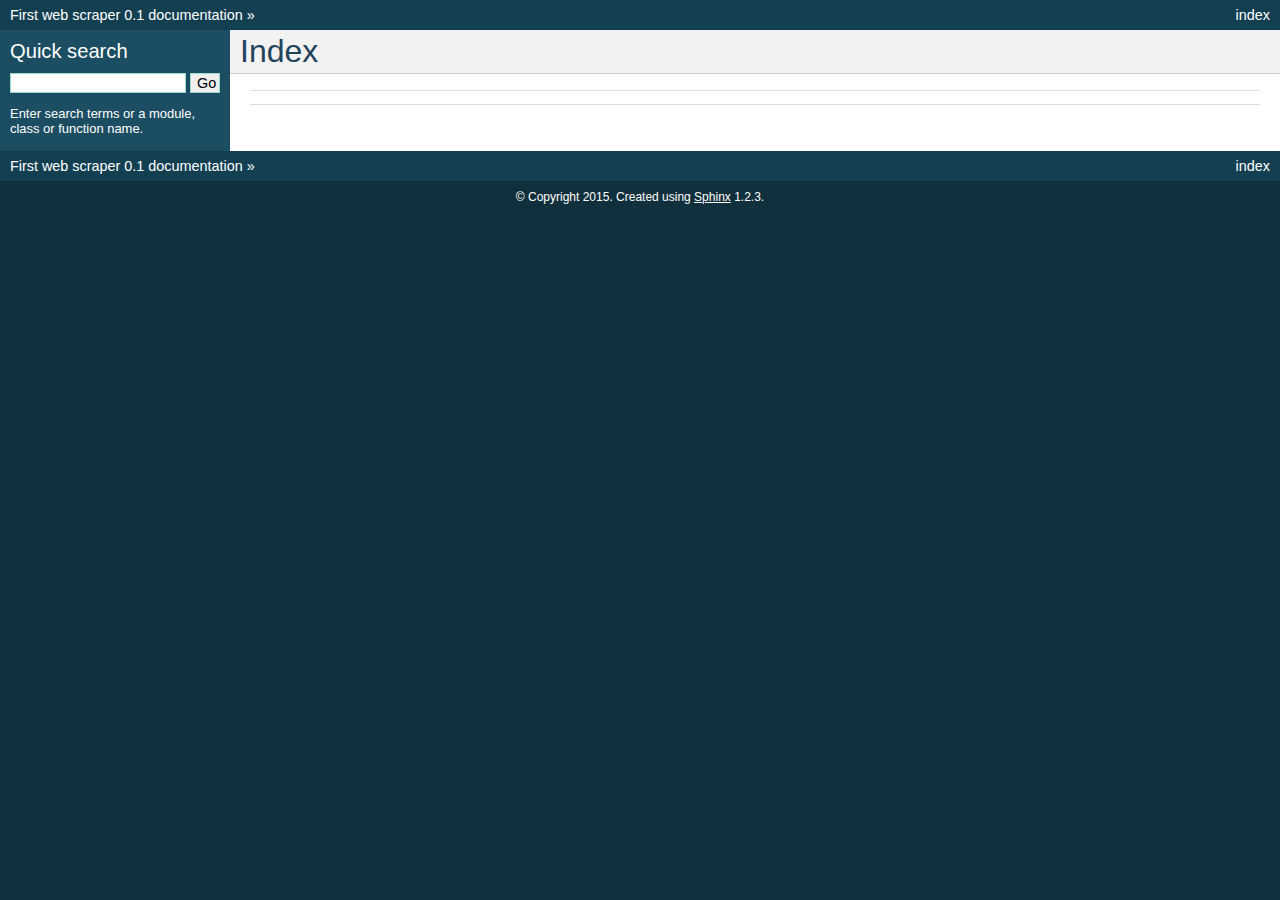
<file: docs/_build/genindex.html>
<!DOCTYPE html PUBLIC "-//W3C//DTD XHTML 1.0 Transitional//EN"
  "http://www.w3.org/TR/xhtml1/DTD/xhtml1-transitional.dtd">


<html xmlns="http://www.w3.org/1999/xhtml">
  <head>
    <meta http-equiv="Content-Type" content="text/html; charset=utf-8" />
    
    <title>Index &mdash; First web scraper 0.1 documentation</title>
    
    <link rel="stylesheet" href="_static/default.css" type="text/css" />
    <link rel="stylesheet" href="_static/pygments.css" type="text/css" />
    
    <script type="text/javascript">
      var DOCUMENTATION_OPTIONS = {
        URL_ROOT:    './',
        VERSION:     '0.1',
        COLLAPSE_INDEX: false,
        FILE_SUFFIX: '.html',
        HAS_SOURCE:  true
      };
    </script>
    <script type="text/javascript" src="_static/jquery.js"></script>
    <script type="text/javascript" src="_static/underscore.js"></script>
    <script type="text/javascript" src="_static/doctools.js"></script>
    <link rel="top" title="First web scraper 0.1 documentation" href="index.html" /> 
  </head>
  <body>
    <div class="related">
      <h3>Navigation</h3>
      <ul>
        <li class="right" style="margin-right: 10px">
          <a href="#" title="General Index"
             accesskey="I">index</a></li>
        <li><a href="index.html">First web scraper 0.1 documentation</a> &raquo;</li> 
      </ul>
    </div>  

    <div class="document">
      <div class="documentwrapper">
        <div class="bodywrapper">
          <div class="body">
            

<h1 id="index">Index</h1>

<div class="genindex-jumpbox">
 
</div>


          </div>
        </div>
      </div>
      <div class="sphinxsidebar">
        <div class="sphinxsidebarwrapper">

   

<div id="searchbox" style="display: none">
  <h3>Quick search</h3>
    <form class="search" action="search.html" method="get">
      <input type="text" name="q" />
      <input type="submit" value="Go" />
      <input type="hidden" name="check_keywords" value="yes" />
      <input type="hidden" name="area" value="default" />
    </form>
    <p class="searchtip" style="font-size: 90%">
    Enter search terms or a module, class or function name.
    </p>
</div>
<script type="text/javascript">$('#searchbox').show(0);</script>
        </div>
      </div>
      <div class="clearer"></div>
    </div>
    <div class="related">
      <h3>Navigation</h3>
      <ul>
        <li class="right" style="margin-right: 10px">
          <a href="#" title="General Index"
             >index</a></li>
        <li><a href="index.html">First web scraper 0.1 documentation</a> &raquo;</li> 
      </ul>
    </div>
    <div class="footer">
        &copy; Copyright 2015.
      Created using <a href="http://sphinx-doc.org/">Sphinx</a> 1.2.3.
    </div>
  </body>
</html>
</file>
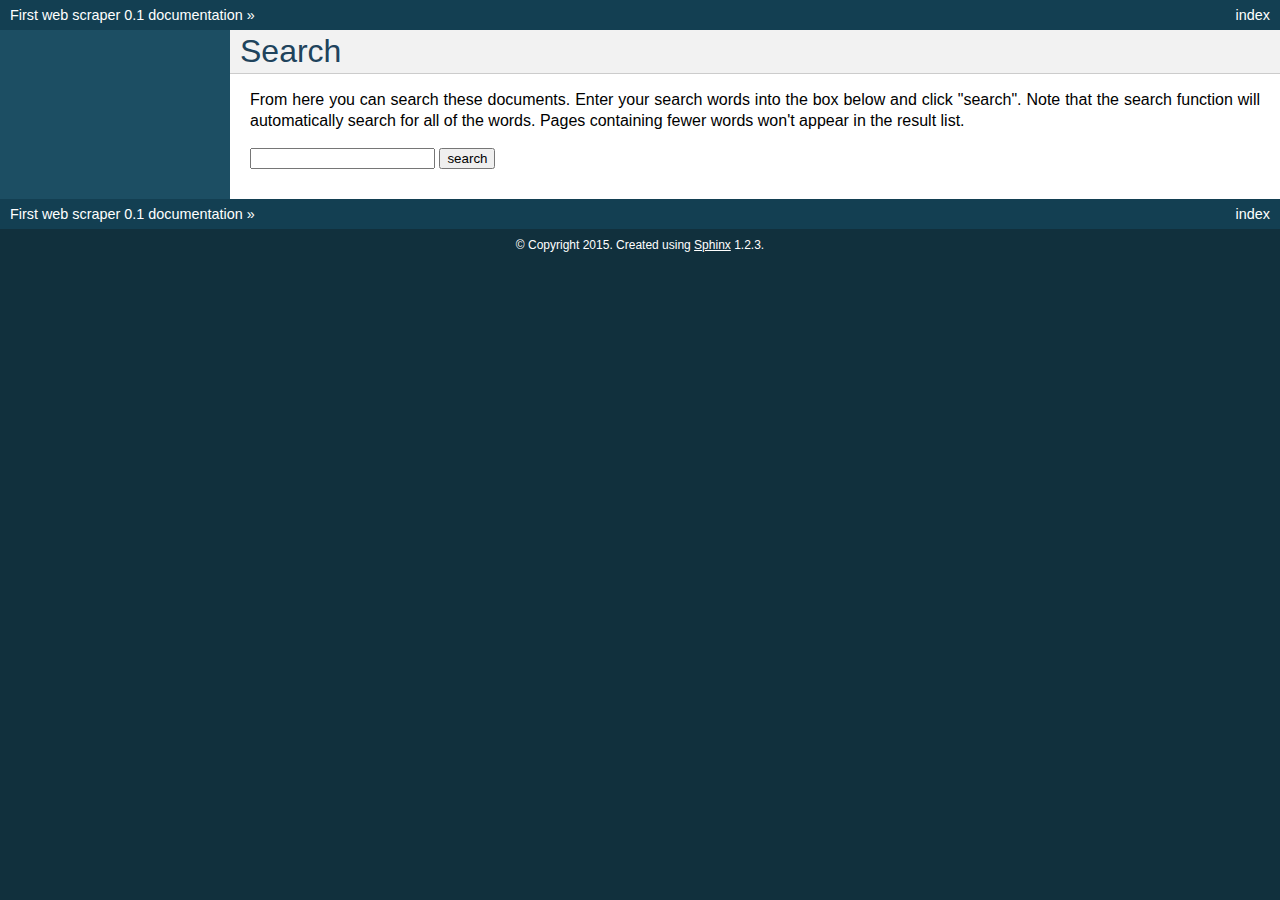
<file: docs/_build/search.html>
<!DOCTYPE html PUBLIC "-//W3C//DTD XHTML 1.0 Transitional//EN"
  "http://www.w3.org/TR/xhtml1/DTD/xhtml1-transitional.dtd">


<html xmlns="http://www.w3.org/1999/xhtml">
  <head>
    <meta http-equiv="Content-Type" content="text/html; charset=utf-8" />
    
    <title>Search &mdash; First web scraper 0.1 documentation</title>
    
    <link rel="stylesheet" href="_static/default.css" type="text/css" />
    <link rel="stylesheet" href="_static/pygments.css" type="text/css" />
    
    <script type="text/javascript">
      var DOCUMENTATION_OPTIONS = {
        URL_ROOT:    './',
        VERSION:     '0.1',
        COLLAPSE_INDEX: false,
        FILE_SUFFIX: '.html',
        HAS_SOURCE:  true
      };
    </script>
    <script type="text/javascript" src="_static/jquery.js"></script>
    <script type="text/javascript" src="_static/underscore.js"></script>
    <script type="text/javascript" src="_static/doctools.js"></script>
    <script type="text/javascript" src="_static/searchtools.js"></script>
    <link rel="top" title="First web scraper 0.1 documentation" href="index.html" />
  <script type="text/javascript">
    jQuery(function() { Search.loadIndex("searchindex.js"); });
  </script>
  
  <script type="text/javascript" id="searchindexloader"></script>
   

  </head>
  <body>
    <div class="related">
      <h3>Navigation</h3>
      <ul>
        <li class="right" style="margin-right: 10px">
          <a href="genindex.html" title="General Index"
             accesskey="I">index</a></li>
        <li><a href="index.html">First web scraper 0.1 documentation</a> &raquo;</li> 
      </ul>
    </div>  

    <div class="document">
      <div class="documentwrapper">
        <div class="bodywrapper">
          <div class="body">
            
  <h1 id="search-documentation">Search</h1>
  <div id="fallback" class="admonition warning">
  <script type="text/javascript">$('#fallback').hide();</script>
  <p>
    Please activate JavaScript to enable the search
    functionality.
  </p>
  </div>
  <p>
    From here you can search these documents. Enter your search
    words into the box below and click "search". Note that the search
    function will automatically search for all of the words. Pages
    containing fewer words won't appear in the result list.
  </p>
  <form action="" method="get">
    <input type="text" name="q" value="" />
    <input type="submit" value="search" />
    <span id="search-progress" style="padding-left: 10px"></span>
  </form>
  
  <div id="search-results">
  
  </div>

          </div>
        </div>
      </div>
      <div class="sphinxsidebar">
        <div class="sphinxsidebarwrapper">
        </div>
      </div>
      <div class="clearer"></div>
    </div>
    <div class="related">
      <h3>Navigation</h3>
      <ul>
        <li class="right" style="margin-right: 10px">
          <a href="genindex.html" title="General Index"
             >index</a></li>
        <li><a href="index.html">First web scraper 0.1 documentation</a> &raquo;</li> 
      </ul>
    </div>
    <div class="footer">
        &copy; Copyright 2015.
      Created using <a href="http://sphinx-doc.org/">Sphinx</a> 1.2.3.
    </div>
  </body>
</html>
</file>
<file: docs/_build/_static/default.css>
/*
 * default.css_t
 * ~~~~~~~~~~~~~
 *
 * Sphinx stylesheet -- default theme.
 *
 * :copyright: Copyright 2007-2014 by the Sphinx team, see AUTHORS.
 * :license: BSD, see LICENSE for details.
 *
 */

@import url("basic.css");

/* -- page layout ----------------------------------------------------------- */

body {
    font-family: sans-serif;
    font-size: 100%;
    background-color: #11303d;
    color: #000;
    margin: 0;
    padding: 0;
}

div.document {
    background-color: #1c4e63;
}

div.documentwrapper {
    float: left;
    width: 100%;
}

div.bodywrapper {
    margin: 0 0 0 230px;
}

div.body {
    background-color: #ffffff;
    color: #000000;
    padding: 0 20px 30px 20px;
}

div.footer {
    color: #ffffff;
    width: 100%;
    padding: 9px 0 9px 0;
    text-align: center;
    font-size: 75%;
}

div.footer a {
    color: #ffffff;
    text-decoration: underline;
}

div.related {
    background-color: #133f52;
    line-height: 30px;
    color: #ffffff;
}

div.related a {
    color: #ffffff;
}

div.sphinxsidebar {
}

div.sphinxsidebar h3 {
    font-family: 'Trebuchet MS', sans-serif;
    color: #ffffff;
    font-size: 1.4em;
    font-weight: normal;
    margin: 0;
    padding: 0;
}

div.sphinxsidebar h3 a {
    color: #ffffff;
}

div.sphinxsidebar h4 {
    font-family: 'Trebuchet MS', sans-serif;
    color: #ffffff;
    font-size: 1.3em;
    font-weight: normal;
    margin: 5px 0 0 0;
    padding: 0;
}

div.sphinxsidebar p {
    color: #ffffff;
}

div.sphinxsidebar p.topless {
    margin: 5px 10px 10px 10px;
}

div.sphinxsidebar ul {
    margin: 10px;
    padding: 0;
    color: #ffffff;
}

div.sphinxsidebar a {
    color: #98dbcc;
}

div.sphinxsidebar input {
    border: 1px solid #98dbcc;
    font-family: sans-serif;
    font-size: 1em;
}



/* -- hyperlink styles ------------------------------------------------------ */

a {
    color: #355f7c;
    text-decoration: none;
}

a:visited {
    color: #355f7c;
    text-decoration: none;
}

a:hover {
    text-decoration: underline;
}



/* -- body styles ----------------------------------------------------------- */

div.body h1,
div.body h2,
div.body h3,
div.body h4,
div.body h5,
div.body h6 {
    font-family: 'Trebuchet MS', sans-serif;
    background-color: #f2f2f2;
    font-weight: normal;
    color: #20435c;
    border-bottom: 1px solid #ccc;
    margin: 20px -20px 10px -20px;
    padding: 3px 0 3px 10px;
}

div.body h1 { margin-top: 0; font-size: 200%; }
div.body h2 { font-size: 160%; }
div.body h3 { font-size: 140%; }
div.body h4 { font-size: 120%; }
div.body h5 { font-size: 110%; }
div.body h6 { font-size: 100%; }

a.headerlink {
    color: #c60f0f;
    font-size: 0.8em;
    padding: 0 4px 0 4px;
    text-decoration: none;
}

a.headerlink:hover {
    background-color: #c60f0f;
    color: white;
}

div.body p, div.body dd, div.body li {
    text-align: justify;
    line-height: 130%;
}

div.admonition p.admonition-title + p {
    display: inline;
}

div.admonition p {
    margin-bottom: 5px;
}

div.admonition pre {
    margin-bottom: 5px;
}

div.admonition ul, div.admonition ol {
    margin-bottom: 5px;
}

div.note {
    background-color: #eee;
    border: 1px solid #ccc;
}

div.seealso {
    background-color: #ffc;
    border: 1px solid #ff6;
}

div.topic {
    background-color: #eee;
}

div.warning {
    background-color: #ffe4e4;
    border: 1px solid #f66;
}

p.admonition-title {
    display: inline;
}

p.admonition-title:after {
    content: ":";
}

pre {
    padding: 5px;
    background-color: #eeffcc;
    color: #333333;
    line-height: 120%;
    border: 1px solid #ac9;
    border-left: none;
    border-right: none;
}

tt {
    background-color: #ecf0f3;
    padding: 0 1px 0 1px;
    font-size: 0.95em;
}

th {
    background-color: #ede;
}

.warning tt {
    background: #efc2c2;
}

.note tt {
    background: #d6d6d6;
}

.viewcode-back {
    font-family: sans-serif;
}

div.viewcode-block:target {
    background-color: #f4debf;
    border-top: 1px solid #ac9;
    border-bottom: 1px solid #ac9;
}
</file>
<file: docs/_build/_static/pygments.css>
.highlight .hll { background-color: #ffffcc }
.highlight  { background: #eeffcc; }
.highlight .c { color: #408090; font-style: italic } /* Comment */
.highlight .err { border: 1px solid #FF0000 } /* Error */
.highlight .k { color: #007020; font-weight: bold } /* Keyword */
.highlight .o { color: #666666 } /* Operator */
.highlight .cm { color: #408090; font-style: italic } /* Comment.Multiline */
.highlight .cp { color: #007020 } /* Comment.Preproc */
.highlight .c1 { color: #408090; font-style: italic } /* Comment.Single */
.highlight .cs { color: #408090; background-color: #fff0f0 } /* Comment.Special */
.highlight .gd { color: #A00000 } /* Generic.Deleted */
.highlight .ge { font-style: italic } /* Generic.Emph */
.highlight .gr { color: #FF0000 } /* Generic.Error */
.highlight .gh { color: #000080; font-weight: bold } /* Generic.Heading */
.highlight .gi { color: #00A000 } /* Generic.Inserted */
.highlight .go { color: #333333 } /* Generic.Output */
.highlight .gp { color: #c65d09; font-weight: bold } /* Generic.Prompt */
.highlight .gs { font-weight: bold } /* Generic.Strong */
.highlight .gu { color: #800080; font-weight: bold } /* Generic.Subheading */
.highlight .gt { color: #0044DD } /* Generic.Traceback */
.highlight .kc { color: #007020; font-weight: bold } /* Keyword.Constant */
.highlight .kd { color: #007020; font-weight: bold } /* Keyword.Declaration */
.highlight .kn { color: #007020; font-weight: bold } /* Keyword.Namespace */
.highlight .kp { color: #007020 } /* Keyword.Pseudo */
.highlight .kr { color: #007020; font-weight: bold } /* Keyword.Reserved */
.highlight .kt { color: #902000 } /* Keyword.Type */
.highlight .m { color: #208050 } /* Literal.Number */
.highlight .s { color: #4070a0 } /* Literal.String */
.highlight .na { color: #4070a0 } /* Name.Attribute */
.highlight .nb { color: #007020 } /* Name.Builtin */
.highlight .nc { color: #0e84b5; font-weight: bold } /* Name.Class */
.highlight .no { color: #60add5 } /* Name.Constant */
.highlight .nd { color: #555555; font-weight: bold } /* Name.Decorator */
.highlight .ni { color: #d55537; font-weight: bold } /* Name.Entity */
.highlight .ne { color: #007020 } /* Name.Exception */
.highlight .nf { color: #06287e } /* Name.Function */
.highlight .nl { color: #002070; font-weight: bold } /* Name.Label */
.highlight .nn { color: #0e84b5; font-weight: bold } /* Name.Namespace */
.highlight .nt { color: #062873; font-weight: bold } /* Name.Tag */
.highlight .nv { color: #bb60d5 } /* Name.Variable */
.highlight .ow { color: #007020; font-weight: bold } /* Operator.Word */
.highlight .w { color: #bbbbbb } /* Text.Whitespace */
.highlight .mb { color: #208050 } /* Literal.Number.Bin */
.highlight .mf { color: #208050 } /* Literal.Number.Float */
.highlight .mh { color: #208050 } /* Literal.Number.Hex */
.highlight .mi { color: #208050 } /* Literal.Number.Integer */
.highlight .mo { color: #208050 } /* Literal.Number.Oct */
.highlight .sb { color: #4070a0 } /* Literal.String.Backtick */
.highlight .sc { color: #4070a0 } /* Literal.String.Char */
.highlight .sd { color: #4070a0; font-style: italic } /* Literal.String.Doc */
.highlight .s2 { color: #4070a0 } /* Literal.String.Double */
.highlight .se { color: #4070a0; font-weight: bold } /* Literal.String.Escape */
.highlight .sh { color: #4070a0 } /* Literal.String.Heredoc */
.highlight .si { color: #70a0d0; font-style: italic } /* Literal.String.Interpol */
.highlight .sx { color: #c65d09 } /* Literal.String.Other */
.highlight .sr { color: #235388 } /* Literal.String.Regex */
.highlight .s1 { color: #4070a0 } /* Literal.String.Single */
.highlight .ss { color: #517918 } /* Literal.String.Symbol */
.highlight .bp { color: #007020 } /* Name.Builtin.Pseudo */
.highlight .vc { color: #bb60d5 } /* Name.Variable.Class */
.highlight .vg { color: #bb60d5 } /* Name.Variable.Global */
.highlight .vi { color: #bb60d5 } /* Name.Variable.Instance */
.highlight .il { color: #208050 } /* Literal.Number.Integer.Long */
</file>
